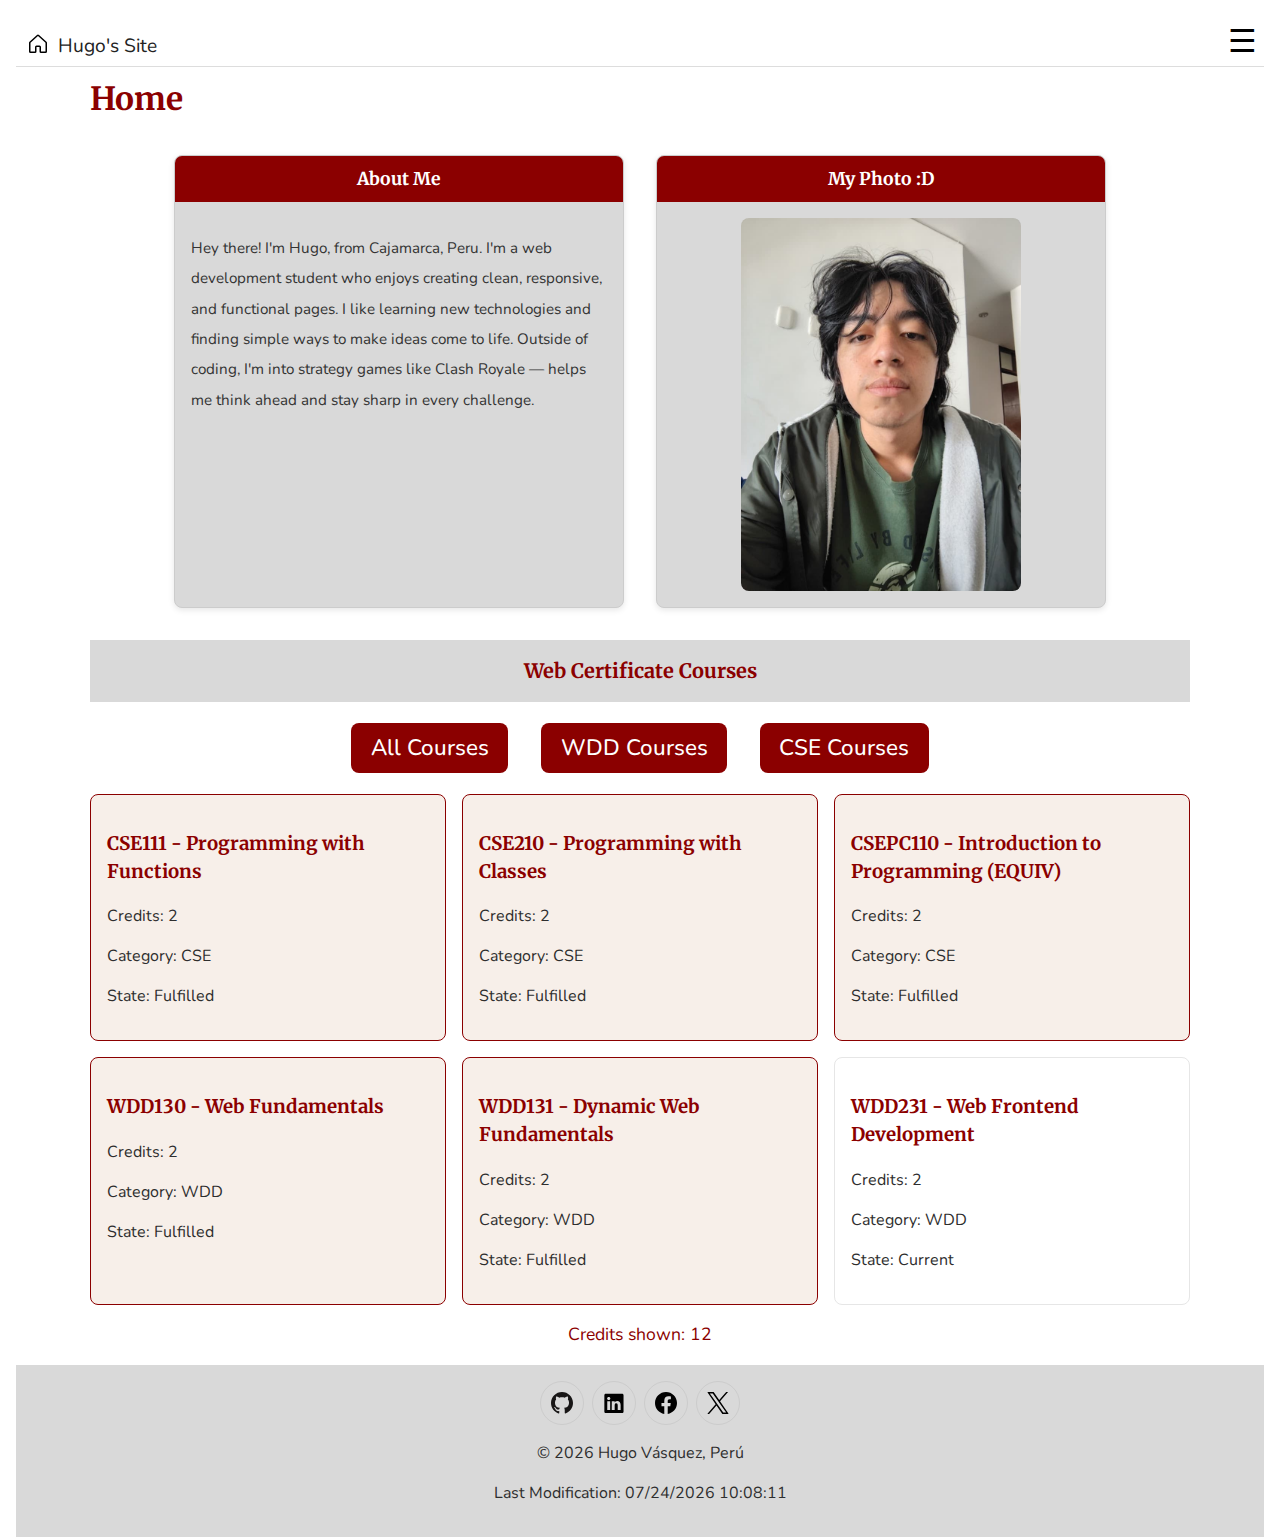
<file: index.html>
<!DOCTYPE html>

<head>
    <meta charset="UTF-8">
    <meta name="viewport" content="width=device-width, initial-scale=1.0">
    <meta name="description" content="home page for the wdd231 course">
    <meta name="author" content="Hugo Vasquez">
    <title>WDD231 - Home</title>

    <link rel="stylesheet" href="styles/small.css">
    <link rel="stylesheet" href="styles/large.css">
    <link href="https://fonts.googleapis.com/css2?family=Merriweather:wght@700&family=Nunito:wght@400;500&display=swap"
        rel="stylesheet">


    <script defer src="scripts/date.js"></script>
    <script defer src="scripts/course.js"></script>
</head>

<body>
    <header>
        <img src="images/home.svg" alt="site logo" width="512" height="512">
        <span>Hugo's Site</span>
        <button id="ham-btn" class="hamburguer"></button>
    </header>
    <nav id="nav-bar" class="navigation">
        <ul>
            <li class="current"><a href="#">Home</a></li>
            <li><a href="#">Chamber</a></li>
            <li><a href="#">Final</a></li>
        </ul>
    </nav>

    <main class="container">
        <h1>Home</h1>


        <section id="about">
            <div class="about-container">
                <div class="info-box">
                    <h2>About Me</h2>
                    <p>
                        Hey there! I'm Hugo, from Cajamarca, Peru. I'm a web development student who enjoys creating
                        clean, responsive, and functional
                        pages. I like learning
                        new technologies and finding simple ways to make ideas come to life. Outside of coding, I'm into
                        strategy games like
                        Clash Royale — helps me think ahead and stay sharp in every challenge.
                    </p>
                </div>

                <div class="info-box">
                    <h3>My Photo :D</h3>
                    <div class="photo-container">
                        <img src="images/pfp.jpg" alt="Profile photo" />
                    </div>
                </div>
            </div>
        </section>

        <section id="courses">
            <h2>Web Certificate Courses</h2>


            <div class="controls">
                <button data-filter="all">All Courses</button>
                <button data-filter="WDD">WDD Courses</button>
                <button data-filter="CSE">CSE Courses</button>
            </div>


            <div id="courses-list" class="cards" aria-live="polite"></div>


            <p id="credits-total">Credits shown: <span id="totalCredits">0</span></p>
        </section>
    </main>


    <footer>
        <div class="social">
            <a href="https://github.com/hugo-vasques" target="_blank"><img src="images/git.svg"
                    alt="link for my github repository" width="16" height="16"></a>
            <a href="https://www.linkedin.com/in/hugo-marcelo-v%C3%A1squez-paredes-01b04933b/" target="_blank"><img
                    src="images/linkedin.svg" alt="link for my linkedin profile" width="16" height="16"></a>
            <a href="https://www.facebook.com/marce.vasquez.5095110" target="_blank"><img src="images/facebook.svg"
                    alt="link for my facebook profile" width="16" height="16"></a>
            <a href="https://x.com/MarceD00318803" target="_blank"><img src="images/twitter.svg"
                    alt="link for my twitter profile" width="16" height="16"></a>
        </div>
        <div class="copyright">
            <p id="copyright">&copy; <span id="year"></span> Hugo Vásquez, Perú</p>
            <p id="lastModified">Last Modification: <span id="lm"></span></p>
        </div>
    </footer>
    <script defer src="scripts/navigation.js"></script>
</body>

</html>
</file>
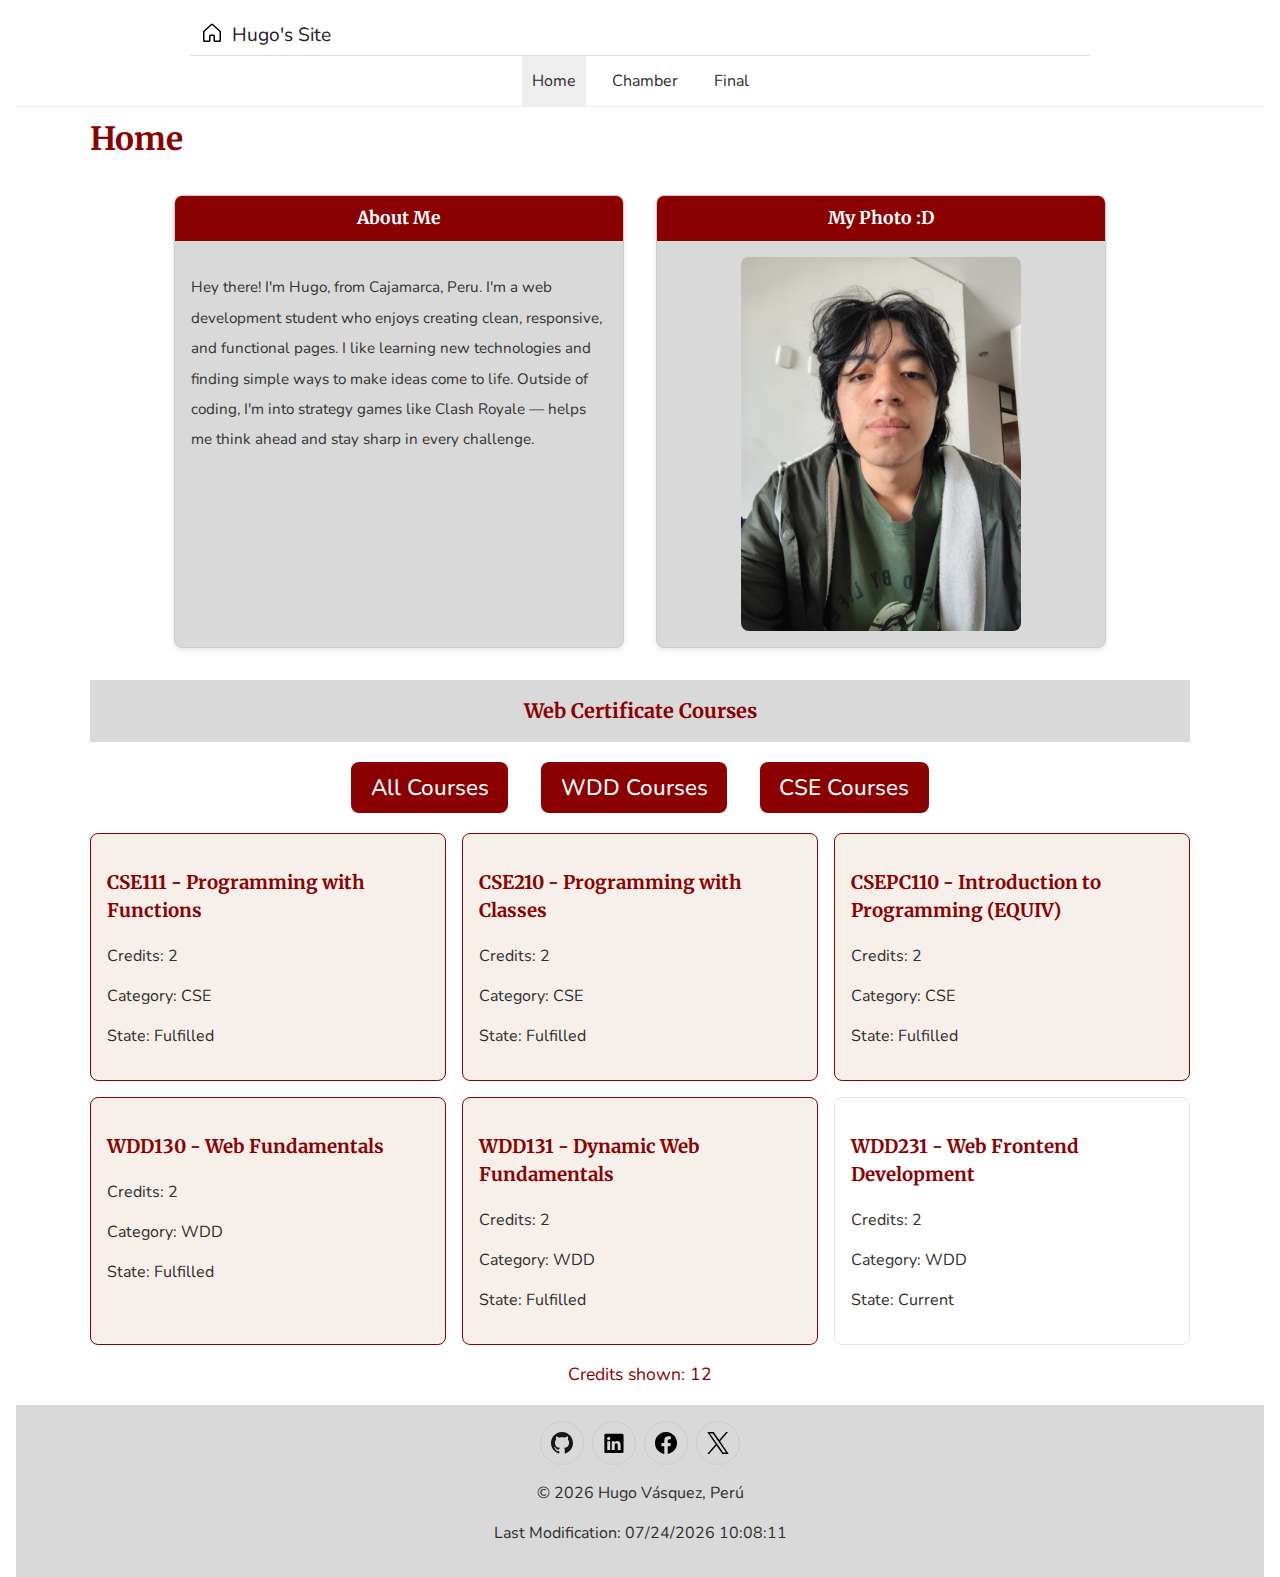
<file: chamber/index.html>
<!DOCTYPE html>
<html lang="en">

<head>
    <meta charset="UTF-8">
    <meta name="viewport" content="width=device-width, initial-scale=1.0">
    <meta name="description"
        content="Welcome to my WDD231 site — a place to explore my web projects, creativity, and progress as a developer.">
    <meta name="author" content="Hugo Vasquez">
    <title>WDD231 - Home</title>

    <meta property="og:title" content="Course Home Page">
    <meta property="og:description"
        content="Course homepage with resources, activities and links to support learning week by week.">
    <meta property="og:image" content="https://images.unsplash.com/photo-1513258496099-48168024aec0">
    <meta property="og:url" content="https://hugo-vasques.github.io/wdd231/">

    <link rel="stylesheet" href="styles/small.css">
    <link rel="stylesheet" href="styles/large.css" media="(min-width: 769px)">
    <link rel="preconnect" href="https://fonts.googleapis.com">
    <link rel="preconnect" href="https://fonts.gstatic.com" crossorigin>
    <link href="https://fonts.googleapis.com/css2?family=Merriweather:wght@700&family=Nunito:wght@400;500&display=swap"
        rel="stylesheet">
    <link rel="icon" href="favicon.ico">

    <script defer src="scripts/date.js"></script>
    <script defer src="scripts/course.js"></script>
</head>

<body>
    <header>
        <img src="images/home.svg" alt="site logo" width="512" height="512">
        <span>Hugo's Site</span>
        <button id="ham-btn" class="hamburguer"></button>
    </header>
    <nav id="nav-bar" class="navigation">
        <ul>
            <li class="current"><a href="#">Home</a></li>
            <li><a href="directory.html">Chamber</a></li>
            <li><a href="#">Final</a></li>
        </ul>
    </nav>

    <main class="container">
        <h1>Home</h1>


        <section id="about">
            <div class="about-container">
                <div class="info-box">
                    <h2>About Me</h2>
                    <p>
                        Hey there! I'm Hugo, from Cajamarca, Peru. I'm a web development student who enjoys creating
                        clean, responsive, and functional
                        pages. I like learning
                        new technologies and finding simple ways to make ideas come to life. Outside of coding, I'm into
                        strategy games like
                        Clash Royale — helps me think ahead and stay sharp in every challenge.
                    </p>
                </div>

                <div class="info-box">
                    <h3>My Photo :D</h3>
                    <div class="photo-container">
                        <img src="images/pfp.jpg" alt="Profile photo" />
                    </div>
                </div>
            </div>
        </section>

        <section id="courses">
            <h2>Web Certificate Courses</h2>


            <div class="controls">
                <button data-filter="all">All Courses</button>
                <button data-filter="WDD">WDD Courses</button>
                <button data-filter="CSE">CSE Courses</button>
            </div>


            <div id="courses-list" class="cards" aria-live="polite"></div>


            <p id="credits-total">Credits shown: <span id="totalCredits">0</span></p>
        </section>
    </main>


    <footer>
        <div class="social">
            <a href="https://github.com/hugo-vasques" target="_blank"><img src="images/git.svg"
                    alt="link for my github repository" width="16" height="16"></a>
            <a href="https://www.linkedin.com/in/hugo-marcelo-v%C3%A1squez-paredes-01b04933b/" target="_blank"><img
                    src="images/linkedin.svg" alt="link for my linkedin profile" width="16" height="16"></a>
            <a href="https://www.facebook.com/marce.vasquez.5095110" target="_blank"><img src="images/facebook.svg"
                    alt="link for my facebook profile" width="16" height="16"></a>
            <a href="https://x.com/MarceD00318803" target="_blank"><img src="images/twitter.svg"
                    alt="link for my twitter profile" width="16" height="16"></a>
        </div>
        <div class="copyright">
            <p id="copyright">&copy; <span id="year"></span> Hugo Vásquez, Perú</p>
            <p id="lastModified">Last Modification: <span id="lm"></span></p>
        </div>
    </footer>
    <script defer src="scripts/navigation.js"></script>
</body>

</html>
</file>
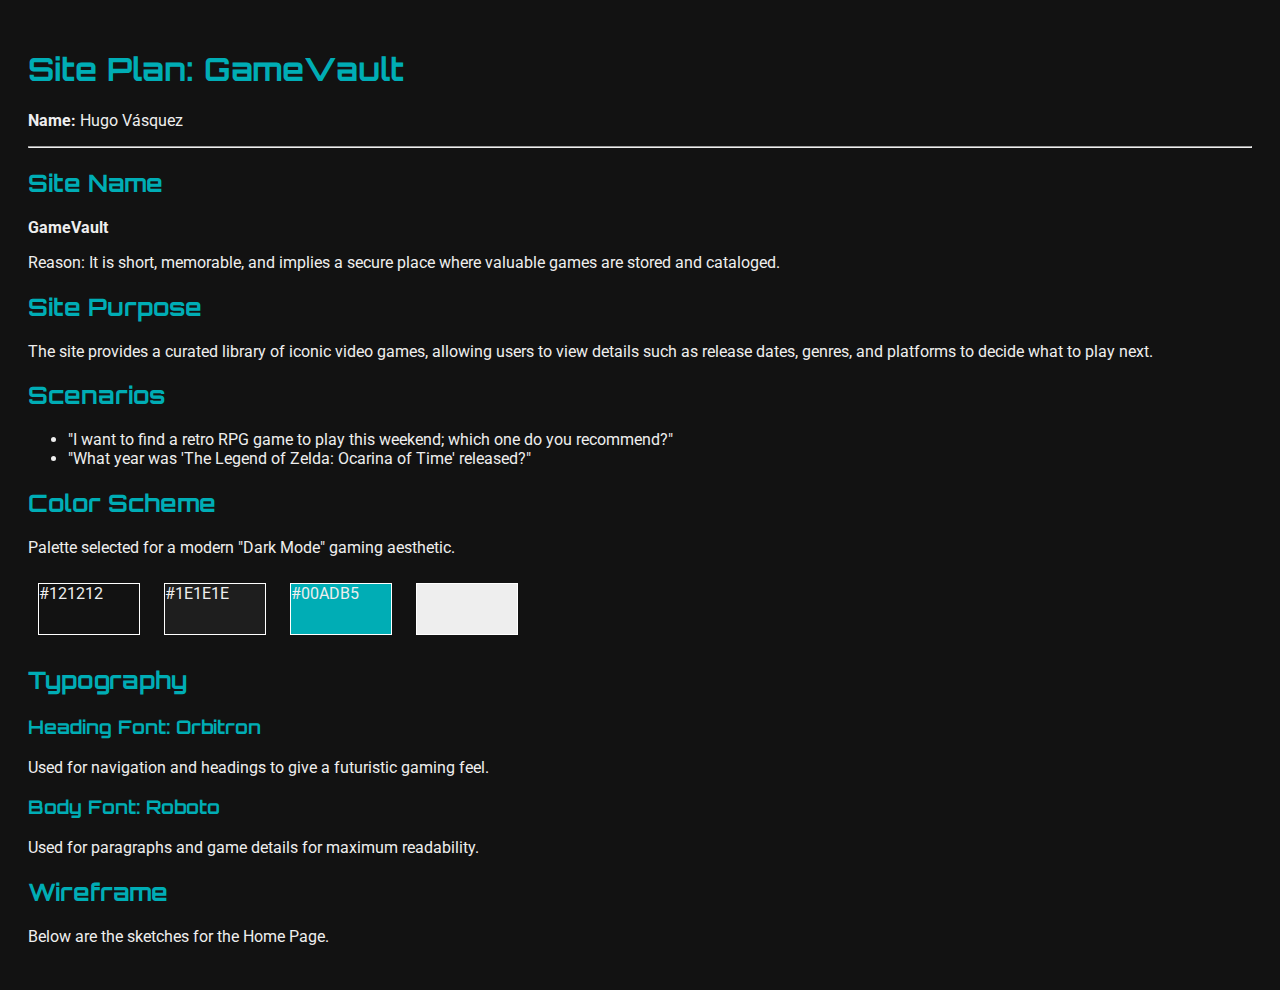
<file: site-plan.html>
<!DOCTYPE html>
<html lang="en">

<head>
    <meta charset="UTF-8">
    <meta name="viewport" content="width=device-width, initial-scale=1.0">
    <title>GameVault Site Plan</title>
    <link rel="preconnect" href="https://fonts.googleapis.com">
    <link rel="preconnect" href="https://fonts.gstatic.com" crossorigin>
    <link href="https://fonts.googleapis.com/css2?family=Orbitron:wght@400;700&family=Roboto:wght@300;400&display=swap"
        rel="stylesheet">
    <style>
        :root {
            --primary: #121212;
            --secondary: #1E1E1E;
            --accent: #00ADB5;
            --text: #EEEEEE;
        }

        body {
            font-family: 'Roboto', sans-serif;
            background-color: var(--primary);
            color: var(--text);
            padding: 20px;
        }

        h1,
        h2,
        h3 {
            font-family: 'Orbitron', sans-serif;
            color: var(--accent);
        }

        .color-sample {
            width: 100px;
            height: 50px;
            border: 1px solid white;
            margin: 10px;
            display: inline-block;
        }
    </style>
</head>

<body>
    <header>
        <h1>Site Plan: GameVault</h1>
        <p><strong>Name:</strong> Hugo Vásquez</p>
    </header>

    <hr>

    <section>
        <h2>Site Name</h2>
        <p><strong>GameVault</strong></p>
        <p>Reason: It is short, memorable, and implies a secure place where valuable games are stored and cataloged.</p>
    </section>

    <section>
        <h2>Site Purpose</h2>
        <p>The site provides a curated library of iconic video games, allowing users to view details such as release
            dates, genres, and platforms to decide what to play next.</p>
    </section>

    <section>
        <h2>Scenarios</h2>
        <ul>
            <li>"I want to find a retro RPG game to play this weekend; which one do you recommend?"</li>
            <li>"What year was 'The Legend of Zelda: Ocarina of Time' released?"</li>
        </ul>
    </section>

    <section>
        <h2>Color Scheme</h2>
        <p>Palette selected for a modern "Dark Mode" gaming aesthetic.</p>
        <div class="color-sample" style="background-color: #121212;">#121212</div>
        <div class="color-sample" style="background-color: #1E1E1E;">#1E1E1E</div>
        <div class="color-sample" style="background-color: #00ADB5;">#00ADB5</div>
        <div class="color-sample" style="background-color: #EEEEEE;">#EEEEEE</div>
    </section>

    <section>
        <h2>Typography</h2>
        <h3>Heading Font: Orbitron</h3>
        <p>Used for navigation and headings to give a futuristic gaming feel.</p>

        <h3>Body Font: Roboto</h3>
        <p>Used for paragraphs and game details for maximum readability.</p>
    </section>

    <section>
        <h2>Wireframe</h2>
        <p>Below are the sketches for the Home Page.</p>
    </section>

</body>

</html>
</file>
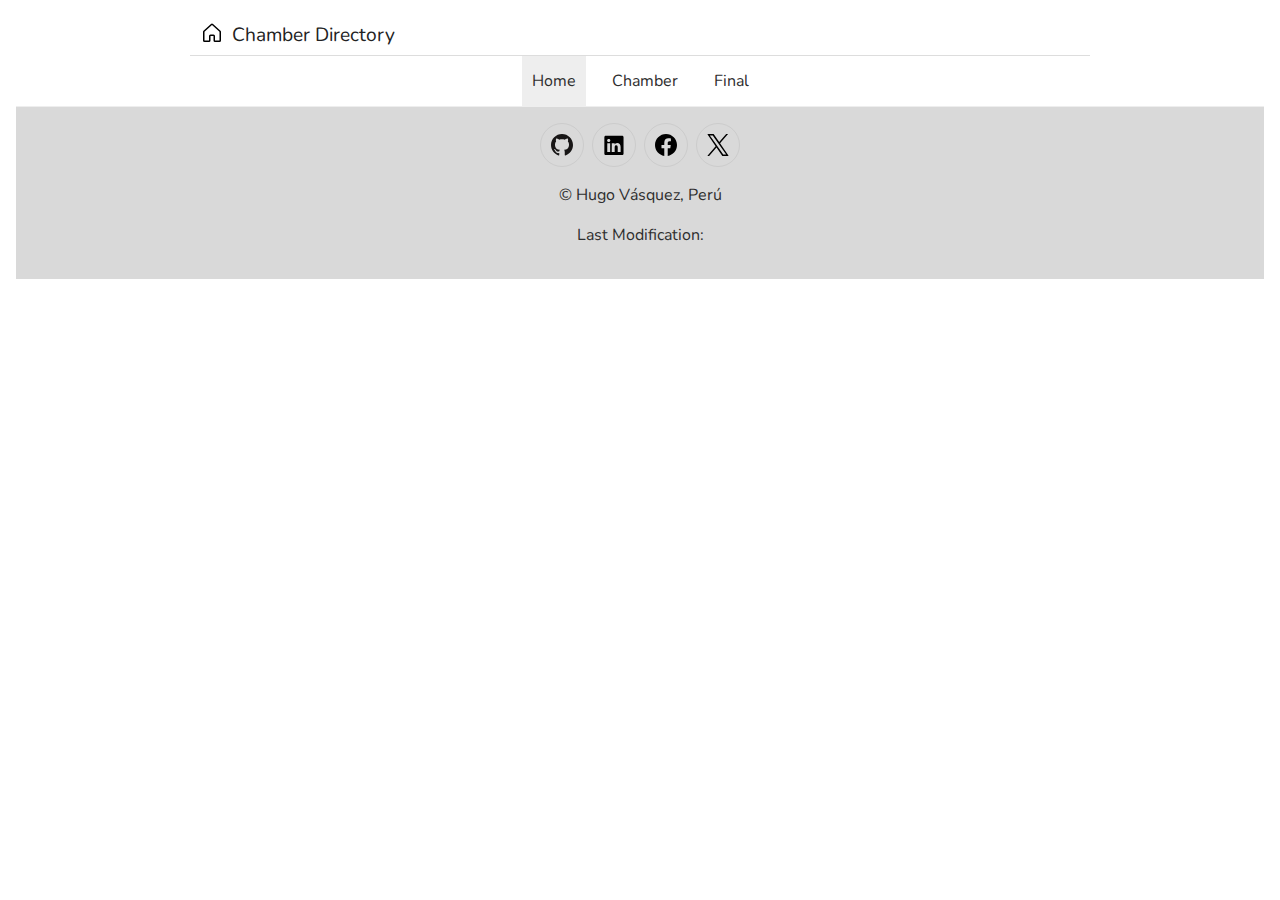
<file: chamber/directory.html>
<!DOCTYPE html>
<html lang="en">

<head>
    <meta charset="UTF-8">
    <meta name="viewport" content="width=device-width, initial-scale=1.0">
    <meta name="description" content="Directory of local businesses for the Chamber of Commerce.">
    <meta name="author" content="Hugo Vasquez">
    <title>Chamber Directory</title>

    <meta property="og:title" content="Chamber of Commerce Directory">
    <meta property="og:description" content="Discover local businesses supporting our community.">
    <meta property="og:image"
        content="https://images.unsplash.com/photo-1702504270664-fa3d4d79f071?ixlib=rb-4.1.0&ixid=M3wxMjA3fDB8MHxwaG90by1wYWdlfHx8fGVufDB8fHx8fA%3D%3D&auto=format&fit=crop&q=80&w=687">
    <meta property="og:url" content="https://hugo-vasques.github.io/wdd231/chamber/directory.html">


    <link rel="stylesheet" href="styles/directory-small.css">
    <link rel="stylesheet" href="styles/directory-large.css" media="(min-width: 769px)">
    <link rel="preconnect" href="https://fonts.googleapis.com">
    <link rel="preconnect" href="https://fonts.gstatic.com" crossorigin>
    <link href="https://fonts.googleapis.com/css2?family=Merriweather:wght@700&family=Nunito:wght@400;500&display=swap"
        rel="stylesheet">
    <link rel="icon" href="favicon.ico">

    <script defer src="scripts/directory.js"></script>
</head>

<body>
    <header>
        <img src="images/home.svg" alt="site logo" width="512" height="512">
        <span>Chamber Directory</span>
        <button id="ham-btn" class="hamburguer"></button>
    </header>
    <nav id="nav-bar" class="navigation">
        <ul>
            <li class="current"><a href="index.html">Home</a></li>
            <li><a href="directory.html">Chamber</a></li>
            <li><a href="#">Final</a></li>
        </ul>
    </nav>

    <footer>
        <div class="social">
            <a href="https://github.com/hugo-vasques" target="_blank"><img src="images/git.svg"
                    alt="link for my github repository" width="16" height="16"></a>
            <a href="https://www.linkedin.com/in/hugo-marcelo-v%C3%A1squez-paredes-01b04933b/" target="_blank"><img
                    src="images/linkedin.svg" alt="link for my linkedin profile" width="16" height="16"></a>
            <a href="https://www.facebook.com/marce.vasquez.5095110" target="_blank"><img src="images/facebook.svg"
                    alt="link for my facebook profile" width="16" height="16"></a>
            <a href="https://x.com/MarceD00318803" target="_blank"><img src="images/twitter.svg"
                    alt="link for my twitter profile" width="16" height="16"></a>
        </div>
        <div class="copyright">
            <p id="copyright">&copy; <span id="year"></span> Hugo Vásquez, Perú</p>
            <p id="lastModified">Last Modification: <span id="lm"></span></p>
        </div>
    </footer>
    <script defer src="scripts/navigation.js"></script>
</body>
</file>
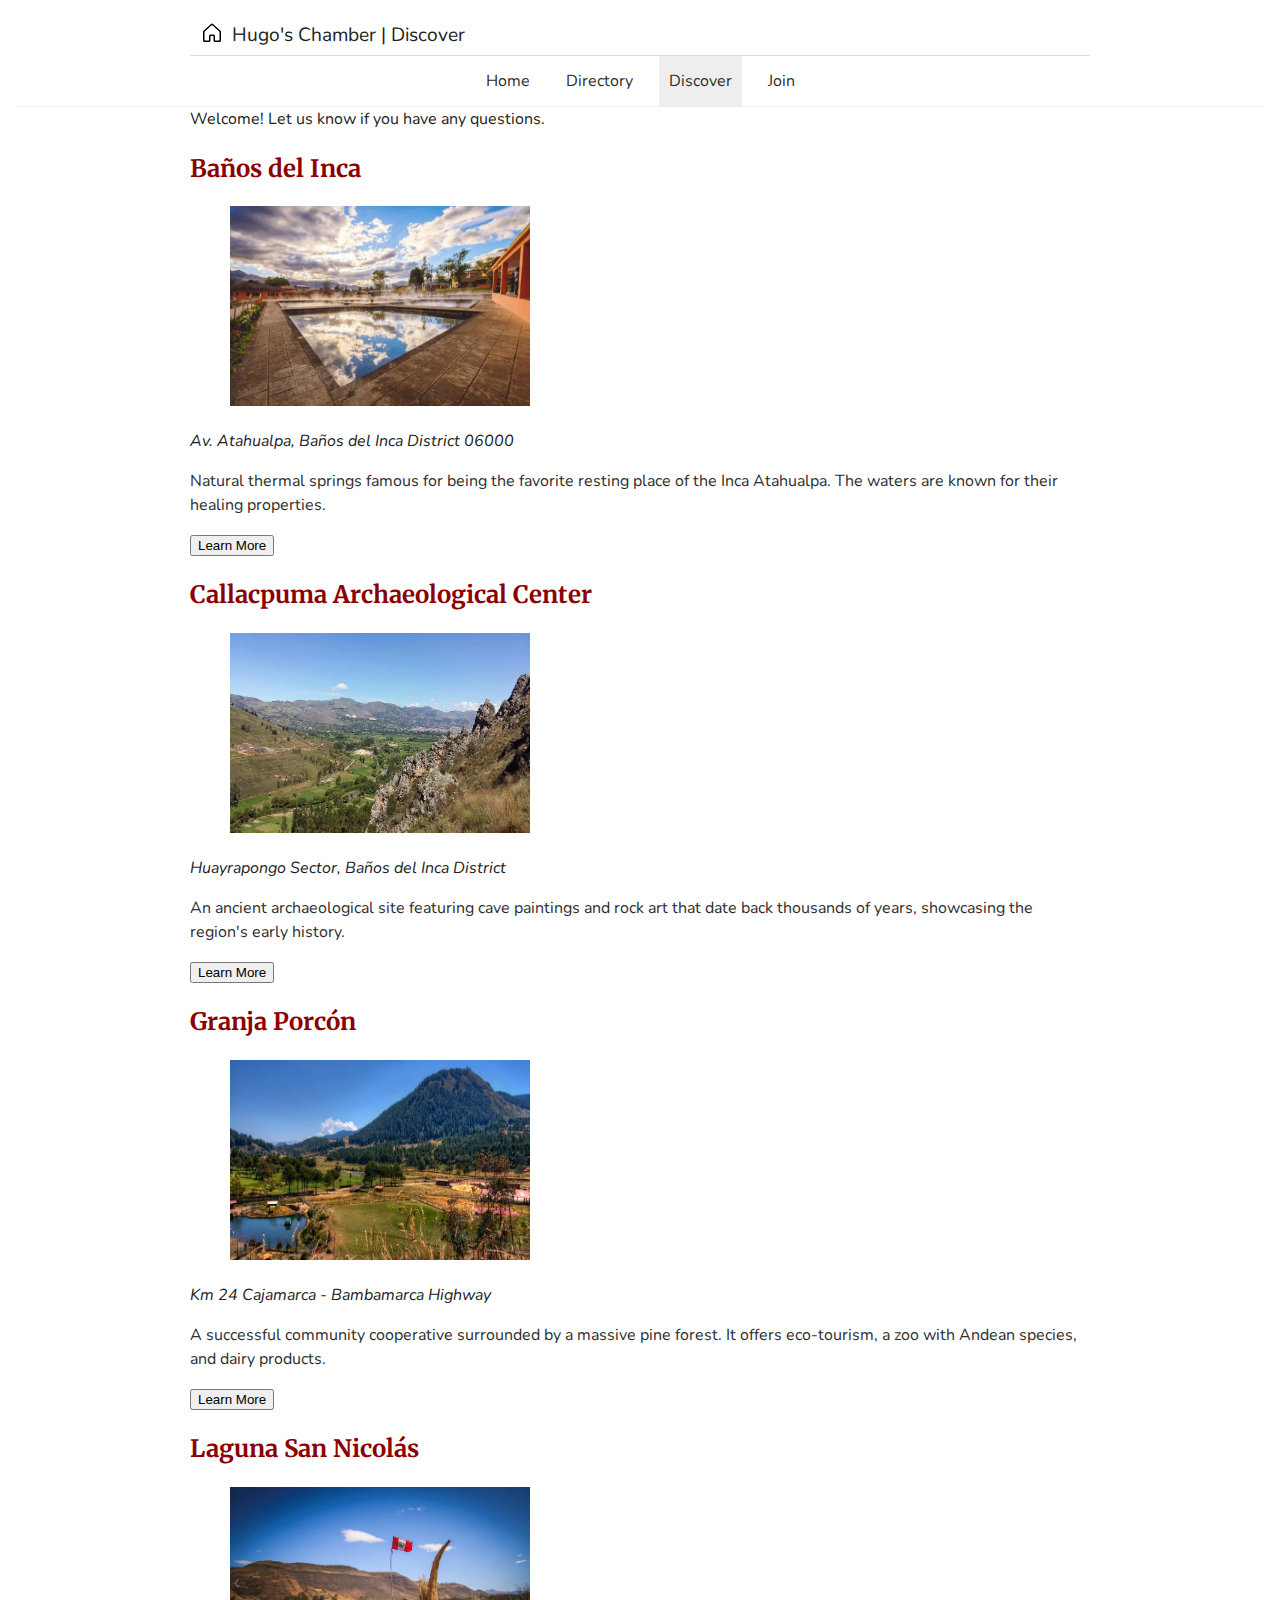
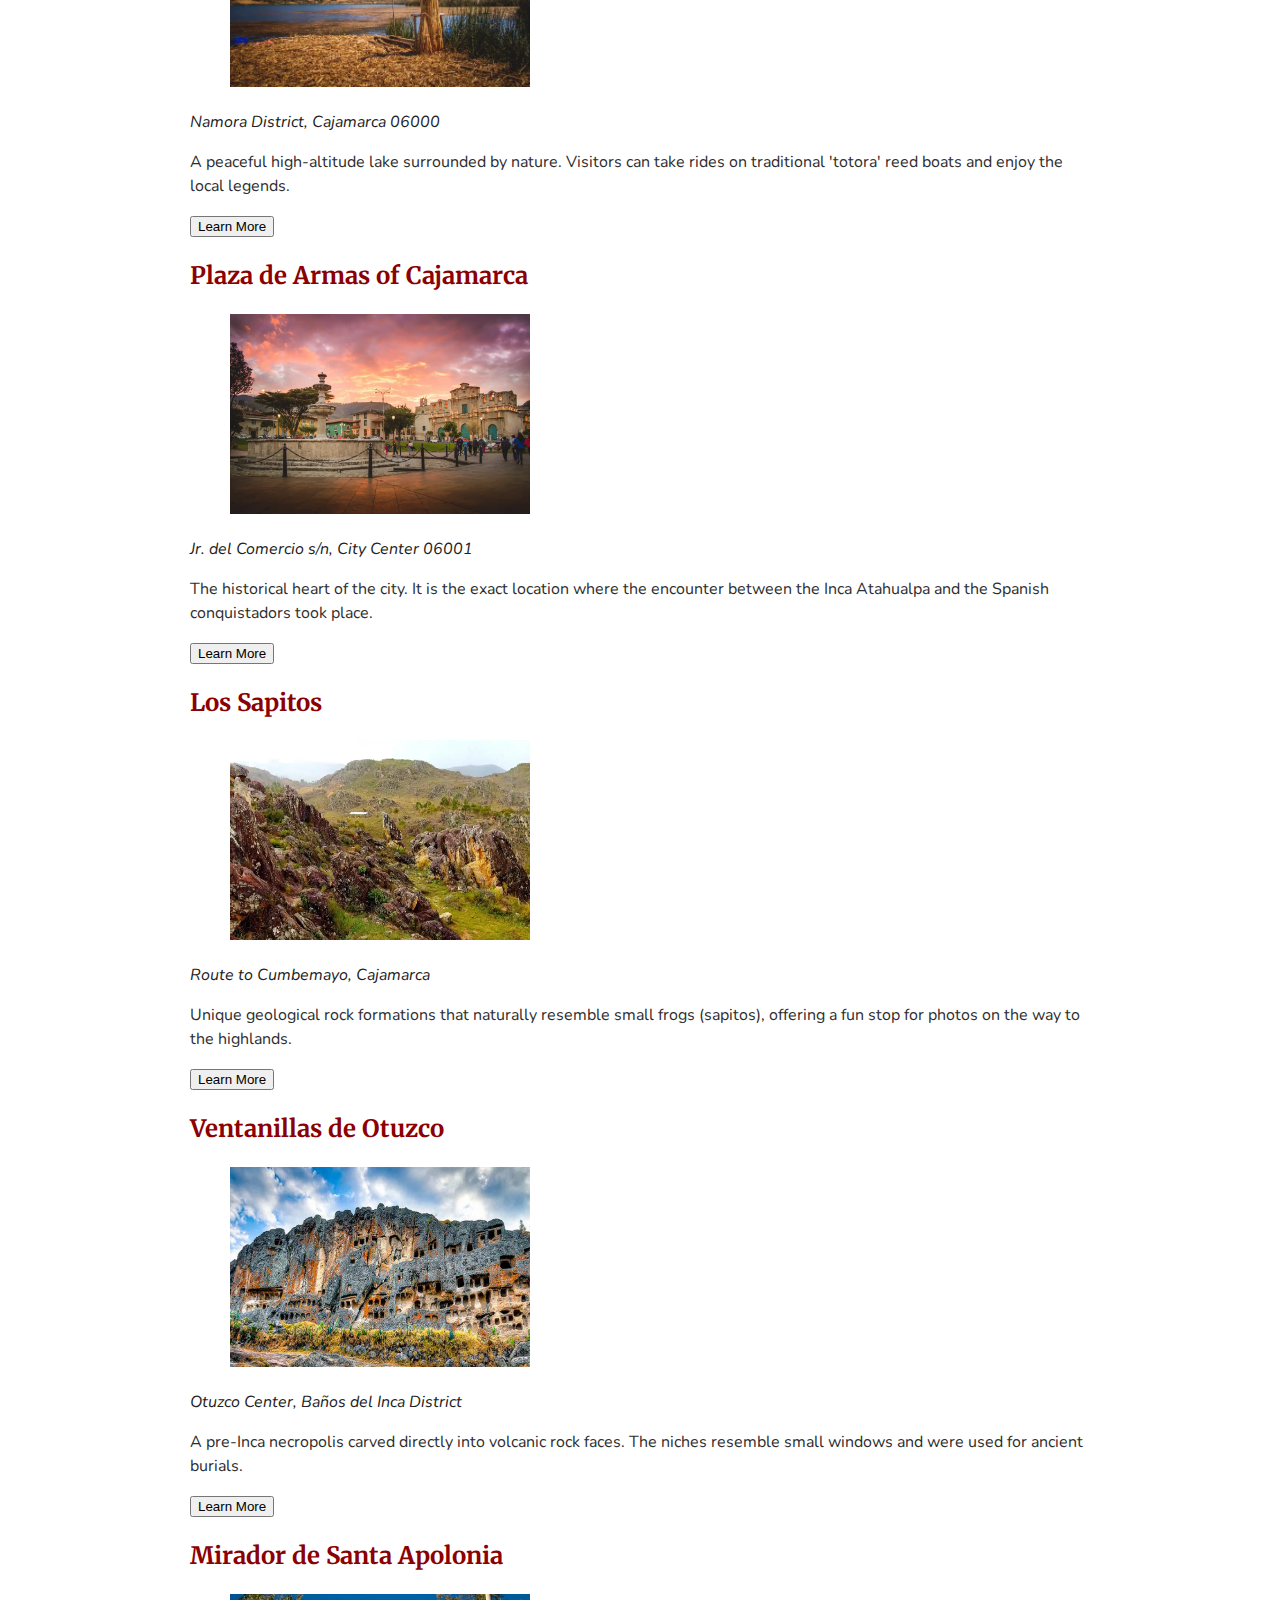
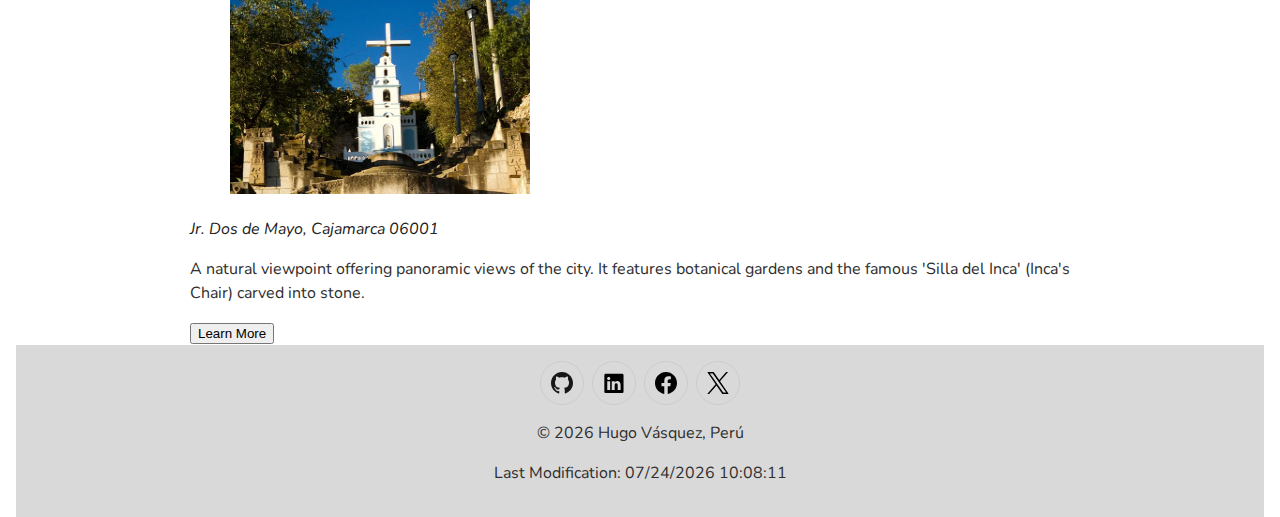
<file: chamber/discover.html>
<!DOCTYPE html>
<html lang="en">

<head>
    <meta charset="UTF-8">
    <meta name="viewport" content="width=device-width, initial-scale=1.0">
    <meta name="description" content="Directory of local businesses for the Chamber of Commerce.">
    <meta name="author" content="Hugo Vasquez">
    <title>Hugo's Chamber | Directory</title>

    <meta property="og:title" content="Chamber of Commerce Directory">
    <meta property="og:description" content="Discover local businesses supporting our community.">
    <meta property="og:image" content="https://hugo-vasques.github.io/wdd231/chamber/images/og.avif">
    <meta property="og:url" content="https://hugo-vasques.github.io/wdd231/chamber/directory.html">


    <link rel="stylesheet" href="styles/directory-small.css">
    <link rel="stylesheet" href="styles/directory-large.css" media="(min-width: 769px)">
    <link rel="preconnect" href="https://fonts.googleapis.com">
    <link rel="preconnect" href="https://fonts.gstatic.com" crossorigin>

    <link rel="stylesheet"
        href="https://fonts.googleapis.com/css2?family=Merriweather:wght@700&family=Nunito:wght@400;500&display=swap"
        media="print" onload="this.media='all'">
    <noscript>
        <link rel="stylesheet"
            href="https://fonts.googleapis.com/css2?family=Merriweather:wght@700&family=Nunito:wght@400;500&display=swap">
    </noscript>
    <link rel="icon" href="favicon.ico">
    <script type="module" src="scripts/discover.js"></script>

    <script defer src="scripts/date.js"></script>
    <script defer src="scripts/directory.js"></script>
</head>

<body>
    <header>
        <img src="images/home.svg" alt="site logo" width="512" height="512">
        <span>Hugo's Chamber | Discover</span>
        <button id="ham-btn" class="hamburguer" aria-label="Toggle navigation menu"></button>
    </header>
    <nav id="nav-bar" class="navigation">
        <ul>
            <li><a href="index.html">Home</a></li>
            <li><a href="directory.html">Directory</a></li>
            <li class="current"><a href="discover.html">Discover</a></li>
            <li><a href="join.html">Join</a></li>
        </ul>
    </nav>

    <main>
        <div id="visitor-message" class="visitor-message"></div>
    
        <div id="places-grid" class="places-grid">
        </div>
    </main>

    <footer>
        <div class="social">
            <a href="https://github.com/hugo-vasques" target="_blank"><img src="images/git.svg"
                    alt="link for my github repository" width="16" height="16"></a>
            <a href="https://www.linkedin.com/in/hugo-marcelo-v%C3%A1squez-paredes-01b04933b/" target="_blank"><img
                    src="images/linkedin.svg" alt="link for my linkedin profile" width="16" height="16"></a>
            <a href="https://www.facebook.com/marce.vasquez.5095110" target="_blank"><img src="images/facebook.svg"
                    alt="link for my facebook profile" width="16" height="16"></a>
            <a href="https://x.com/MarceD00318803" target="_blank"><img src="images/twitter.svg"
                    alt="link for my twitter profile" width="16" height="16"></a>
        </div>
        <div class="copyright">
            <p id="copyright">&copy; <span id="year"></span> Hugo Vásquez, Perú</p>
            <p id="lastModified">Last Modification: <span id="lm"></span></p>
        </div>
    </footer>
    <script defer src="scripts/navigation.js"></script>
</body>

</html>
</file>
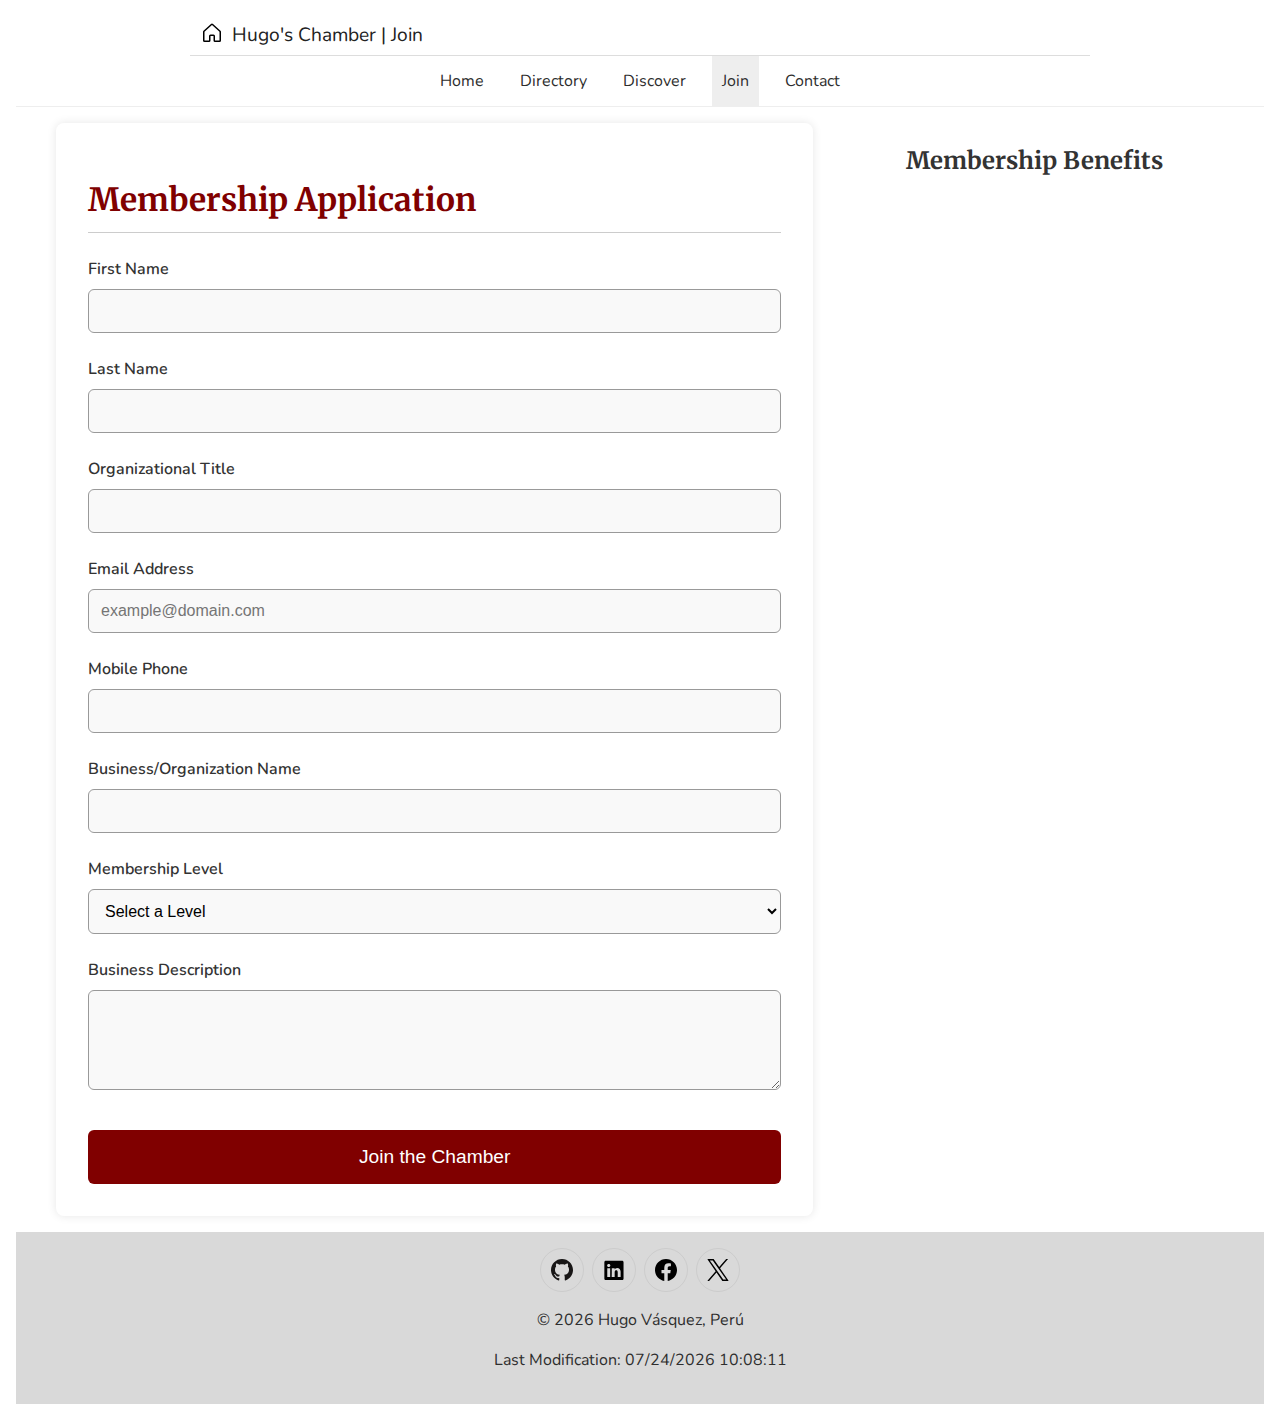
<file: chamber/join.html>
<!DOCTYPE html>
<html lang="en">

<head>
    <meta charset="UTF-8">
    <meta name="viewport" content="width=device-width, initial-scale=1.0">
    <meta name="description" content="Membership application page for Hugo's Chamber of Commerce.">
    <meta name="author" content="Hugo Vasquez">
    <title>Hugo's Chamber | Join Us</title>

    <meta property="og:title" content="Join Hugo's Chamber">
    <meta property="og:description" content="Become a member of our community and grow your business.">
    <meta property="og:image" content="https://hugo-vasques.github.io/wdd231/chamber/images/og.avif">
    <meta property="og:url" content="https://hugo-vasques.github.io/wdd231/chamber/join.html">

    <link rel="stylesheet" href="styles/join.css">
    <link rel="stylesheet" href="styles/directory-small.css">
    <link rel="stylesheet" href="styles/directory-large.css" media="(min-width: 769px)">

    <link rel="preconnect" href="https://fonts.googleapis.com">
    <link rel="preconnect" href="https://fonts.gstatic.com" crossorigin>
    <link rel="stylesheet"
        href="https://fonts.googleapis.com/css2?family=Merriweather:wght@700&family=Nunito:wght@400;500&display=swap">

    <link rel="icon" href="favicon.ico">

    <script defer src="scripts/date.js"></script>
    <script defer src="scripts/navigation.js"></script>
    <script defer src="scripts/join.js"></script>
</head>

<body>
    <header>
        <img src="images/home.svg" alt="site logo" width="512" height="512">
        <span>Hugo's Chamber | Join</span>
        <button id="ham-btn" class="hamburguer" aria-label="Toggle navigation menu"></button>
    </header>

    <nav id="nav-bar" class="navigation">
        <ul>
            <li><a href="index.html">Home</a></li>
            <li><a href="directory.html">Directory</a></li>
            <li><a href="discover.html">Discover</a></li>
            <li class="current"><a href="join.html">Join</a></li>
            <li><a href="contact.html">Contact</a></li>
        </ul>
    </nav>

    <main class="join-container">

        <section class="form-section">
            <h1>Membership Application</h1>

            <form method="get" action="thankyou.html">

                <label>
                    First Name
                    <input type="text" name="first" autocomplete="given-name" required title="Enter your first name">
                </label>

                <label>
                    Last Name
                    <input type="text" name="last" autocomplete="family-name" required title="Enter your last name">
                </label>

                <label>
                    Organizational Title
                    <input type="text" name="title" autocomplete="organization-title" pattern="[A-Za-z\s-]{7,}"
                        title="Must be at least 7 characters (letters, spaces, or hyphens only)">
                </label>

                <label>
                    Email Address
                    <input type="email" name="email" autocomplete="email" required placeholder="example@domain.com"
                        title="Enter a valid email">
                </label>

                <label>
                    Mobile Phone
                    <input type="tel" name="phone" autocomplete="tel" required title="Enter your mobile phone number">
                </label>

                <label>
                    Business/Organization Name
                    <input type="text" name="organization" autocomplete="organization" required
                        title="Enter your business name">
                </label>

                <label>
                    Membership Level
                    <select name="membership" required title="Select your membership level">
                        <option value="" disabled selected>Select a Level</option>
                        <option value="np">NP Membership (Non-Profit) - No Fee</option>
                        <option value="bronze">Bronze Membership</option>
                        <option value="silver">Silver Membership</option>
                        <option value="gold">Gold Membership</option>
                    </select>
                </label>

                <label>
                    Business Description
                    <textarea name="description" title="Describe your organization"></textarea>
                </label>

                <input type="hidden" id="timestamp" name="timestamp" value="">

                <input type="submit" value="Join the Chamber" class="submit-btn">
            </form>
        </section>

        <section class="membership-cards">
            <h2>Membership Benefits</h2>

            <div class="card animate-card">
                <h3>NP Membership</h3>
                <p>Ideally for non-profit organizations.</p>
                <button id="np-btn" type="button">View Benefits</button>
            </div>

            <div class="card animate-card">
                <h3>Bronze Membership</h3>
                <p>Basic entry level for startups.</p>
                <button id="bronze-btn" type="button">View Benefits</button>
            </div>

            <div class="card animate-card">
                <h3>Silver Membership</h3>
                <p>Enhanced visibility for growth.</p>
                <button id="silver-btn" type="button">View Benefits</button>
            </div>

            <div class="card animate-card">
                <h3>Gold Membership</h3>
                <p>Premium access and exclusive events.</p>
                <button id="gold-btn" type="button">View Benefits</button>
            </div>
        </section>

        <dialog id="np-dialog">
            <div class="dialog-content">
                <button class="close-modal" id="close-np">❌</button>
                <h2>NP Membership Benefits</h2>
                <p>Free for non-profit organizations. Includes listing in the directory and access to basic training.
                </p>
            </div>
        </dialog>

        <dialog id="bronze-dialog">
            <div class="dialog-content">
                <button class="close-modal" id="close-bronze">❌</button>
                <h2>Bronze Benefits</h2>
                <p>Includes directory listing, 10% event discount, and basic training sessions.</p>
            </div>
        </dialog>

        <dialog id="silver-dialog">
            <div class="dialog-content">
                <button class="close-modal" id="close-silver">❌</button>
                <h2>Silver Benefits</h2>
                <p>Includes directory listing, 20% event discount, homepage spotlight, and training.</p>
            </div>
        </dialog>

        <dialog id="gold-dialog">
            <div class="dialog-content">
                <button class="close-modal" id="close-gold">❌</button>
                <h2>Gold Benefits</h2>
                <p>All benefits plus VIP dinner access, 50% advertising discount, and premium support.</p>
            </div>
        </dialog>

    </main>

    <footer>
        <div class="social">
            <a href="https://github.com/hugo-vasques" target="_blank"><img src="images/git.svg"
                    alt="link for my github repository" width="16" height="16"></a>
            <a href="https://www.linkedin.com/in/hugo-marcelo-v%C3%A1squez-paredes-01b04933b/" target="_blank"><img
                    src="images/linkedin.svg" alt="link for my linkedin profile" width="16" height="16"></a>
            <a href="https://www.facebook.com/marce.vasquez.5095110" target="_blank"><img src="images/facebook.svg"
                    alt="link for my facebook profile" width="16" height="16"></a>
            <a href="https://x.com/MarceD00318803" target="_blank"><img src="images/twitter.svg"
                    alt="link for my twitter profile" width="16" height="16"></a>
        </div>
        <div class="copyright">
            <p id="copyright">&copy; <span id="year"></span> Hugo Vásquez, Perú</p>
            <p id="lastModified">Last Modification: <span id="lm"></span></p>
        </div>
    </footer>
</body>

</html>
</file>
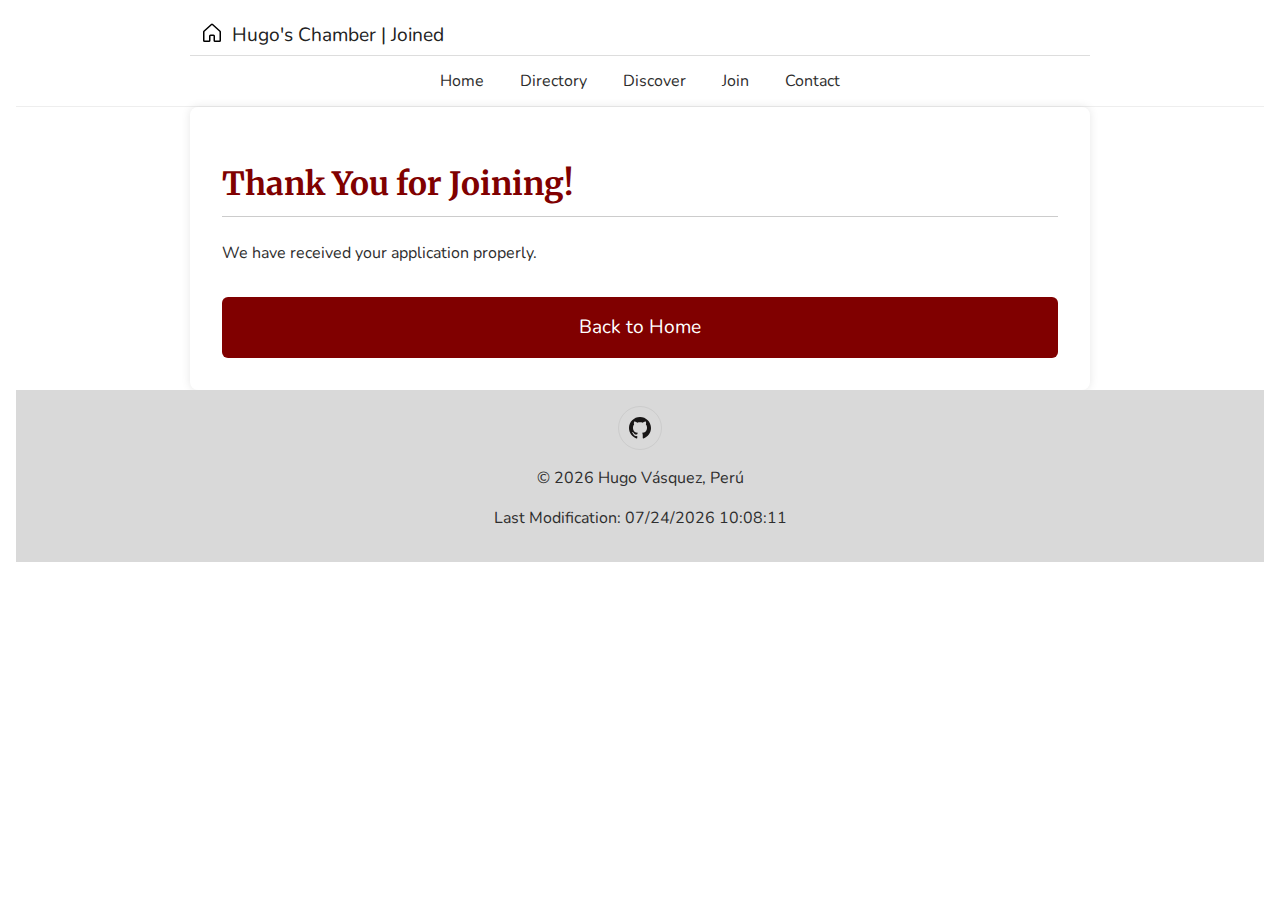
<file: chamber/thankyou.html>
<!DOCTYPE html>
<html lang="en">

<head>
    <meta charset="UTF-8">
    <meta name="viewport" content="width=device-width, initial-scale=1.0">
    <title>Thank You | Hugo's Chamber</title>
    <meta name="description" content="Confirmation page for chamber membership application.">
    <meta name="author" content="Hugo Vasquez">

    <link rel="stylesheet" href="styles/join.css">
    <link rel="stylesheet" href="styles/directory-small.css">
    <link rel="stylesheet" href="styles/directory-large.css" media="(min-width: 769px)">
    <link rel="stylesheet"
        href="https://fonts.googleapis.com/css2?family=Merriweather:wght@700&family=Nunito:wght@400;500&display=swap">
    <link rel="icon" href="favicon.ico">

    <script defer src="scripts/navigation.js"></script>
    <script defer src="scripts/thankyou.js"></script>
</head>

<body>

    <header>
        <img src="images/home.svg" alt="site logo" width="512" height="512">
        <span>Hugo's Chamber | Joined</span>
        <button id="ham-btn" class="hamburguer" aria-label="Toggle navigation menu"></button>
    </header>

    <nav id="nav-bar" class="navigation">
        <ul>
            <li><a href="index.html">Home</a></li>
            <li><a href="directory.html">Directory</a></li>
            <li><a href="discover.html">Discover</a></li>
            <li><a href="join.html">Join</a></li>
            <li><a href="contact.html">Contact</a></li>
        </ul>
    </nav>

    <main class="thankyou-container">
        <section class="form-section thankyou-box">
            <h1>Thank You for Joining!</h1>
            <p>We have received your application properly.</p>

            <div id="results" class="results-container">
            </div>

            <a href="index.html" class="submit-btn"
                style="text-decoration: none; text-align: center; display: inline-block;">Back to Home</a>
        </section>
    </main>

    <footer>
        <div class="social">
            <a href="https://github.com/hugo-vasques" target="_blank"><img src="images/git.svg" alt="github" width="16"
                    height="16"></a>
        </div>
        <div class="copyright">
            <p id="copyright">&copy; <span id="year"></span> Hugo Vásquez, Perú</p>
            <p id="lastModified">Last Modification: <span id="lm"></span></p>
        </div>
    </footer>

    <script defer src="scripts/date.js"></script>
</body>

</html>
</file>
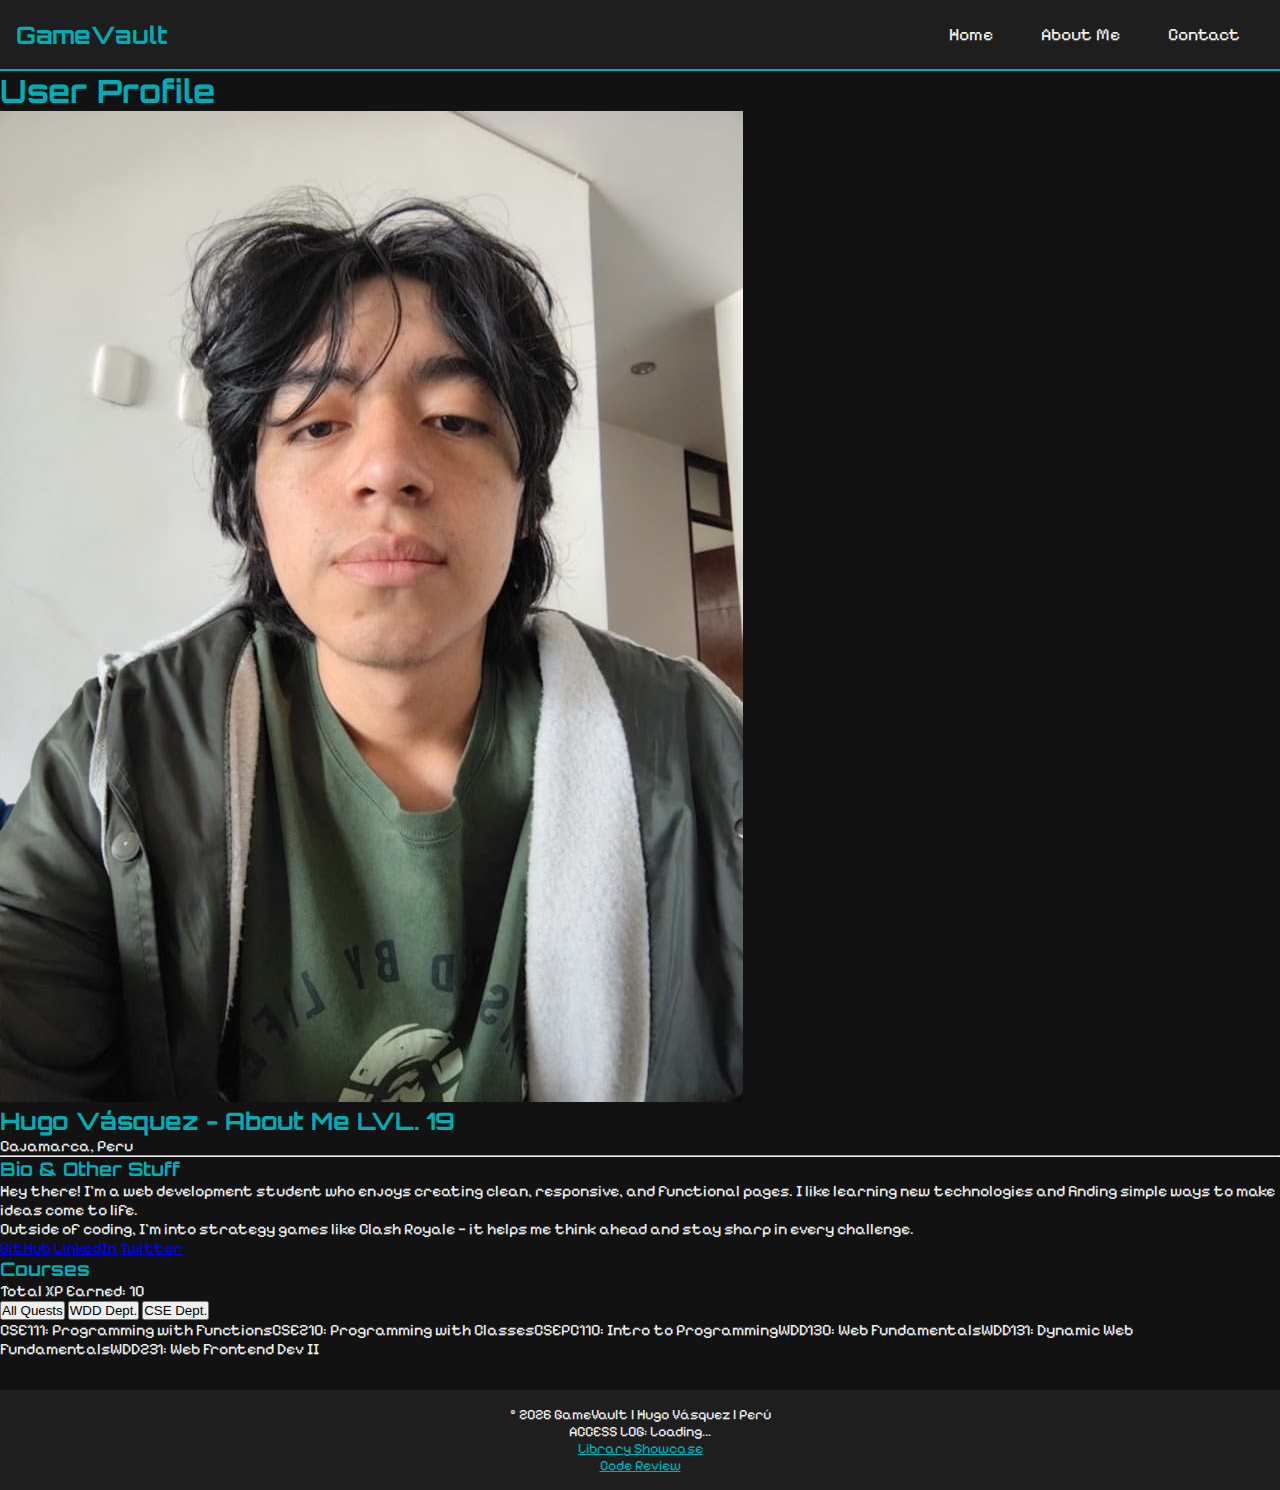
<file: final-project/about.html>
<!DOCTYPE html>
<html lang="en">

<head>
    <meta charset="UTF-8">
    <meta name="viewport" content="width=device-width, initial-scale=1.0">
    <meta name="description" content="Player Profile: Hugo Vasquez - GameVault Developer.">
    <meta name="author" content="Hugo Vasquez">

    <meta property="og:title" content="GameVault - Your Ultimate Game Library">
    <meta property="og:type" content="website">
    <meta property="og:url" content="https://hugo-vasques.github.io/wdd231/final-project/">
    <meta property="og:image" content="https://hugo-vasques.github.io/wdd231/final-project/images/hero-bg.webp">
    <meta property="og:description"
        content="Discover iconic video games, track your courses, and join the GameVault community. Built with vanilla HTML, CSS, and JS.">

    <title>GameVault - About Me</title>

    <link rel="preconnect" href="https://fonts.googleapis.com">
    <link rel="preconnect" href="https://fonts.gstatic.com" crossorigin>
    <link
        href="https://fonts.googleapis.com/css2?family=Orbitron:wght@400;700&family=Pixelify+Sans:wght@400..700&display=swap"
        rel="stylesheet">

    <link rel="stylesheet" href="styles/base.css">
    <link rel="stylesheet" href="styles/large.css">
    <link rel="icon" href="favicon.ico">

    <script src="scripts/main.js" defer></script>
    <script src="scripts/course.js" defer></script>
</head>

<body>
    <header>
        <div class="logo-container">
            <span class="logo-text">GameVault</span>
        </div>
        <a id="menu" href="#" aria-label="Open Menu">≡</a>
        <nav>
            <ul class="navigation">
                <li><a href="index.html">Home</a></li>
                <li><a href="#" class="active">About Me</a></li>
                <li><a href="contact.html">Contact</a></li>
            </ul>
        </nav>
    </header>

    <main>
        <section class="profile-container">
            <h1>User Profile</h1>

            <div class="profile-card">
                <div class="photo-wrapper">
                    <img src="images/profile-picture.jpg" alt="Hugo Vasquez" class="profile-pic">
                    <div class="online-status"></div>
                </div>

                <div class="profile-stats">
                    <h2>Hugo Vásquez - About Me <span class="level">LVL. 19</span></h2>
                    <p class="location">Cajamarca, Peru</p>

                    <hr class="divider">

                    <h3>Bio & Other Stuff</h3>
                    <p class="bio-text">
                        Hey there! I'm a web development student who enjoys creating clean, responsive, and functional
                        pages.
                        I like learning new technologies and finding simple ways to make ideas come to life.
                    </p>
                    <p class="bio-text">
                        Outside of coding, I'm into strategy games like Clash Royale —
                        it helps me think ahead and stay sharp in every challenge.
                    </p>

                    <div class="social-links">
                        <a href="https://github.com/hugo-vasques" target="_blank" class="social-btn">GitHub</a>
                        <a href="https://www.linkedin.com/in/hugo-marcelo-v%C3%A1squez-paredes-01b04933b/"
                            target="_blank" class="social-btn">LinkedIn</a>
                        <a href="https://x.com/MarceD00318803" target="_blank" class="social-btn">Twitter</a>
                    </div>
                </div>
            </div>

            <div class="courses-section">
                <h3>Courses</h3>

                <p class="xp-stat">Total XP Earned: <span id="totalCredits" class="highlight-xp">0</span></p>

                <div class="filter-controls controls">
                    <button class="filter-btn active" data-filter="all">All Quests</button>
                    <button class="filter-btn" data-filter="WDD">WDD Dept.</button>
                    <button class="filter-btn" data-filter="CSE">CSE Dept.</button>
                </div>

                <div class="skills-grid" id="courses-list"></div>
            </div>
        </section>
    </main>

    <footer>
        <p>&copy; <span id="year"></span> GameVault | Hugo Vásquez | Perú</p>
        <p class="visitor-info">ACCESS LOG: <span id="visit-counter">Loading...</span></p>
        <p><a href="https://www.loom.com/share/ae84c1f6c1f04e8ea34c1d7edb5c8b54" target="_blank">Library Showcase</a>
        </p>
        <p><a href="https://www.loom.com/share/8c5ea4b4041748e9b4b5efe28009bb2b" target="_blank">Code Review</a></p>
    </footer>
</body>

</html>
</file>
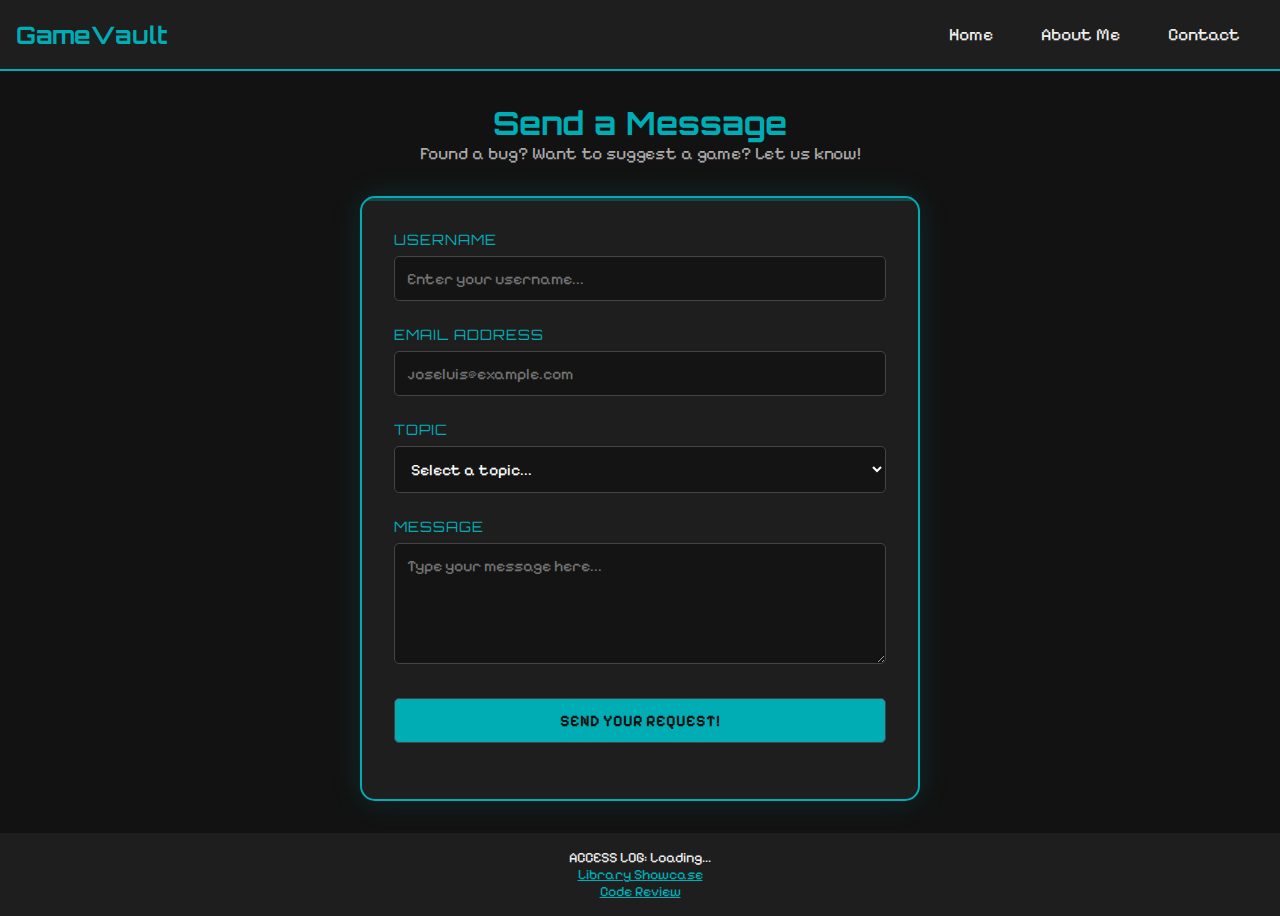
<file: final-project/contact.html>
<!DOCTYPE html>
<html lang="en">

<head>
    <meta charset="UTF-8">
    <meta name="viewport" content="width=device-width, initial-scale=1.0">
    <meta name="description"
        content="Get in touch with the GameVault team. Report bugs, suggest your favorite video games, or collaborate with us to build the ultimate gaming library.">
    <meta name="author" content="Hugo Vásquez">

    <meta property="og:title" content="GameVault - Your Ultimate Game Library">
    <meta property="og:type" content="website">
    <meta property="og:url" content="https://hugo-vasques.github.io/wdd231/final-project/">
    <meta property="og:image" content="https://hugo-vasques.github.io/wdd231/final-project/images/hero-bg.webp">
    <meta property="og:description"
        content="Discover iconic video games, track your courses, and join the GameVault community. Built with vanilla HTML, CSS, and JS.">

    <title>Contact - GameVault</title>

    <link rel="preconnect" href="https://fonts.googleapis.com">
    <link rel="preconnect" href="https://fonts.gstatic.com" crossorigin>
    <link
        href="https://fonts.googleapis.com/css2?family=Orbitron:wght@400;700&family=Pixelify+Sans:wght@400..700&display=swap"
        rel="stylesheet">

    <link rel="stylesheet" href="styles/contact.css">
    <link rel="stylesheet" href="styles/base.css">
    <link rel="stylesheet" href="styles/large.css">
    <link rel="icon" href="favicon.ico">

    <script src="scripts/main.js" defer></script>
</head>

<body>
    <header>
        <div class="logo-container">
            <span class="logo-text">GameVault</span>
        </div>
        <a id="menu" href="#" aria-label="Open Menu">≡</a>
        <nav>
            <ul class="navigation">
                <li><a href="index.html">Home</a></li>
                <li><a href="about.html">About Me</a></li>
                <li><a href="#" class="active">Contact</a></li>
            </ul>
        </nav>
    </header>

    <main>
        <div class="contact-wrapper">
            <h1>Send a Message</h1>
            <p class="subtitle">Found a bug? Want to suggest a game? Let us know!</p>

            <div class="form-container">
                <form action="thanks.html" method="get" class="vault-form">

                    <label for="fname">Username</label>
                    <input type="text" id="fname" name="fname" required placeholder="Enter your username..."
                        autocomplete="off">

                    <label for="email">Email Address</label>
                    <input type="email" id="email" name="email" required placeholder="joseluis@example.com">

                    <label for="topic">Topic</label>
                    <select id="topic" name="topic" required>
                        <option value="" disabled selected>Select a topic...</option>
                        <option value="suggestion">Game Suggestion</option>
                        <option value="bug">Report Bugs</option>
                        <option value="collab">Collab</option>
                        <option value="other">Other</option>
                    </select>

                    <label for="message">Message</label>
                    <textarea id="message" name="message" rows="5" required
                        placeholder="Type your message here..."></textarea>

                    <input type="submit" value="Send your Request!" class="submit-btn">
                </form>
            </div>
        </div>
    </main>

    <footer>
        <p class="visitor-info">ACCESS LOG: <span id="visit-counter">Loading...</span></p>
        <p><a href="https://www.loom.com/share/ae84c1f6c1f04e8ea34c1d7edb5c8b54" target="_blank">Library Showcase</a>
        </p>
        <p><a href="https://www.loom.com/share/8c5ea4b4041748e9b4b5efe28009bb2b" target="_blank">Code Review</a></p>
    </footer>
</body>

</html>
</file>
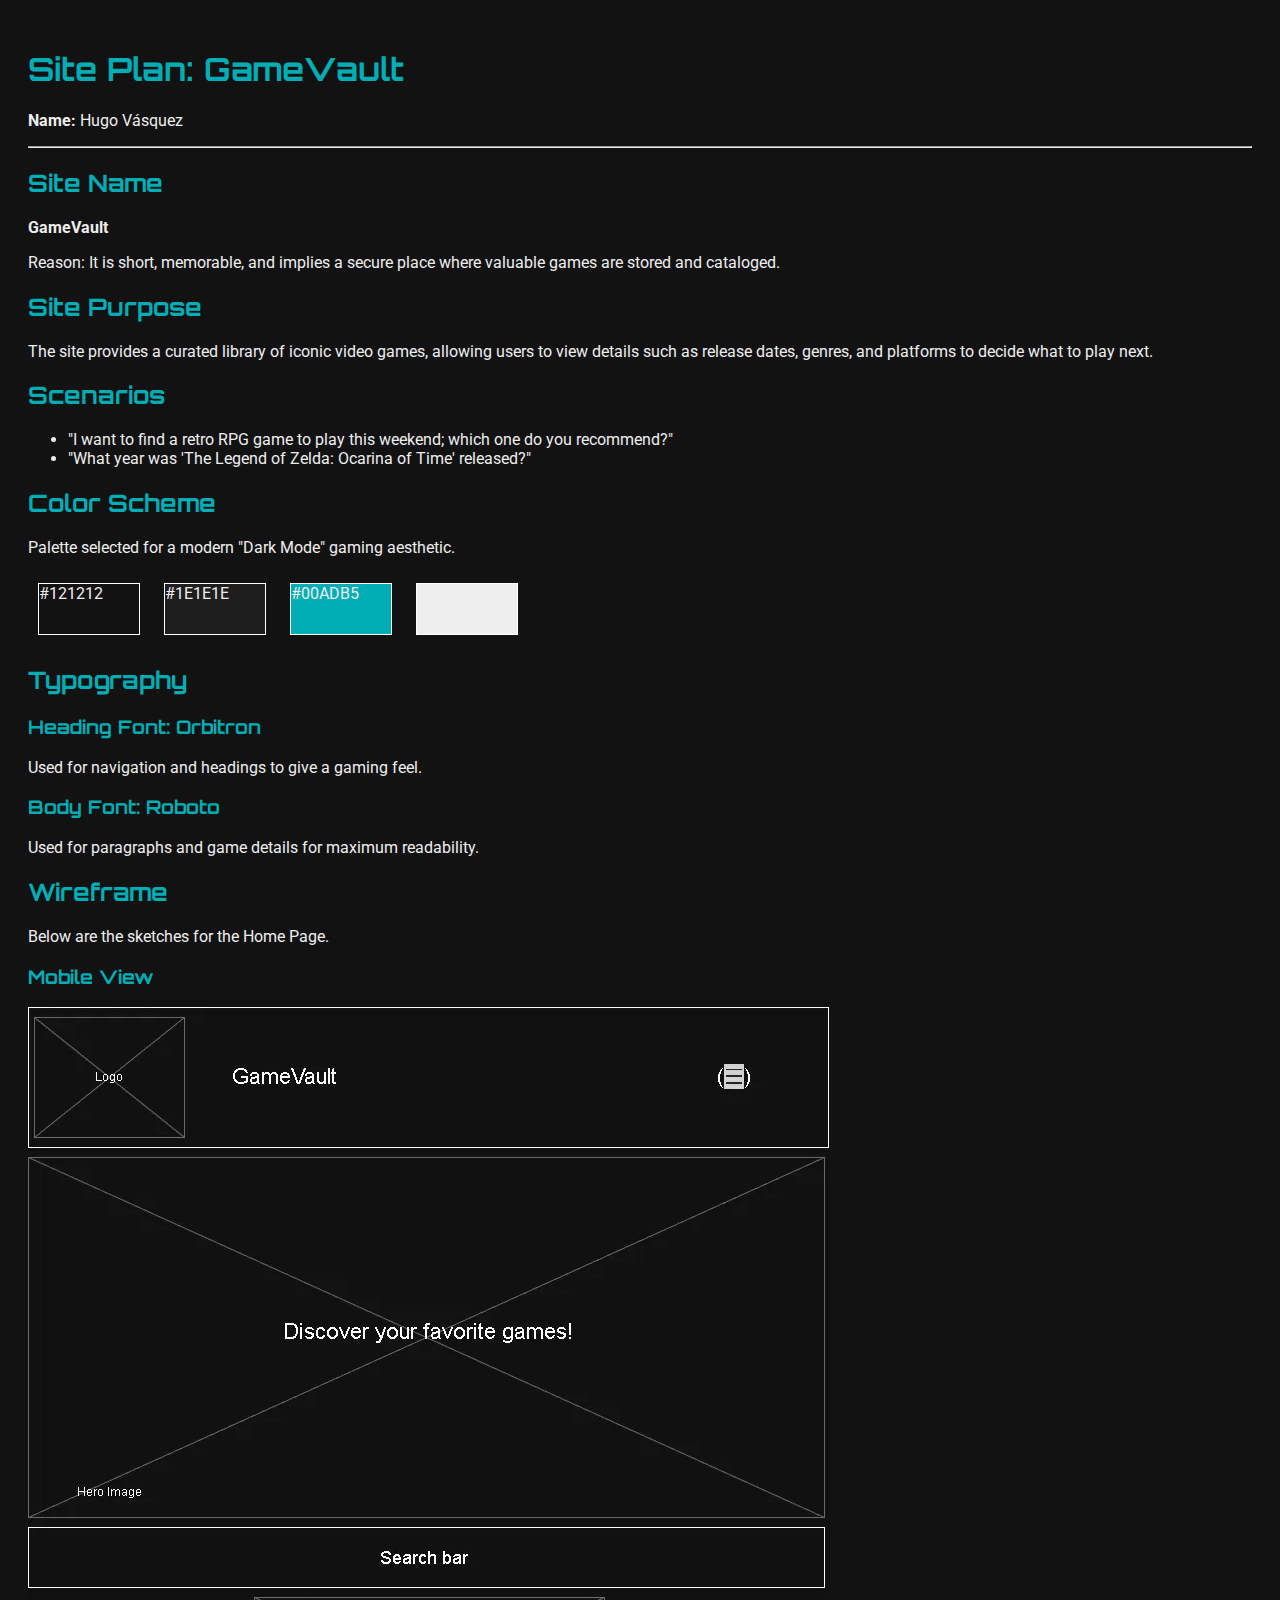
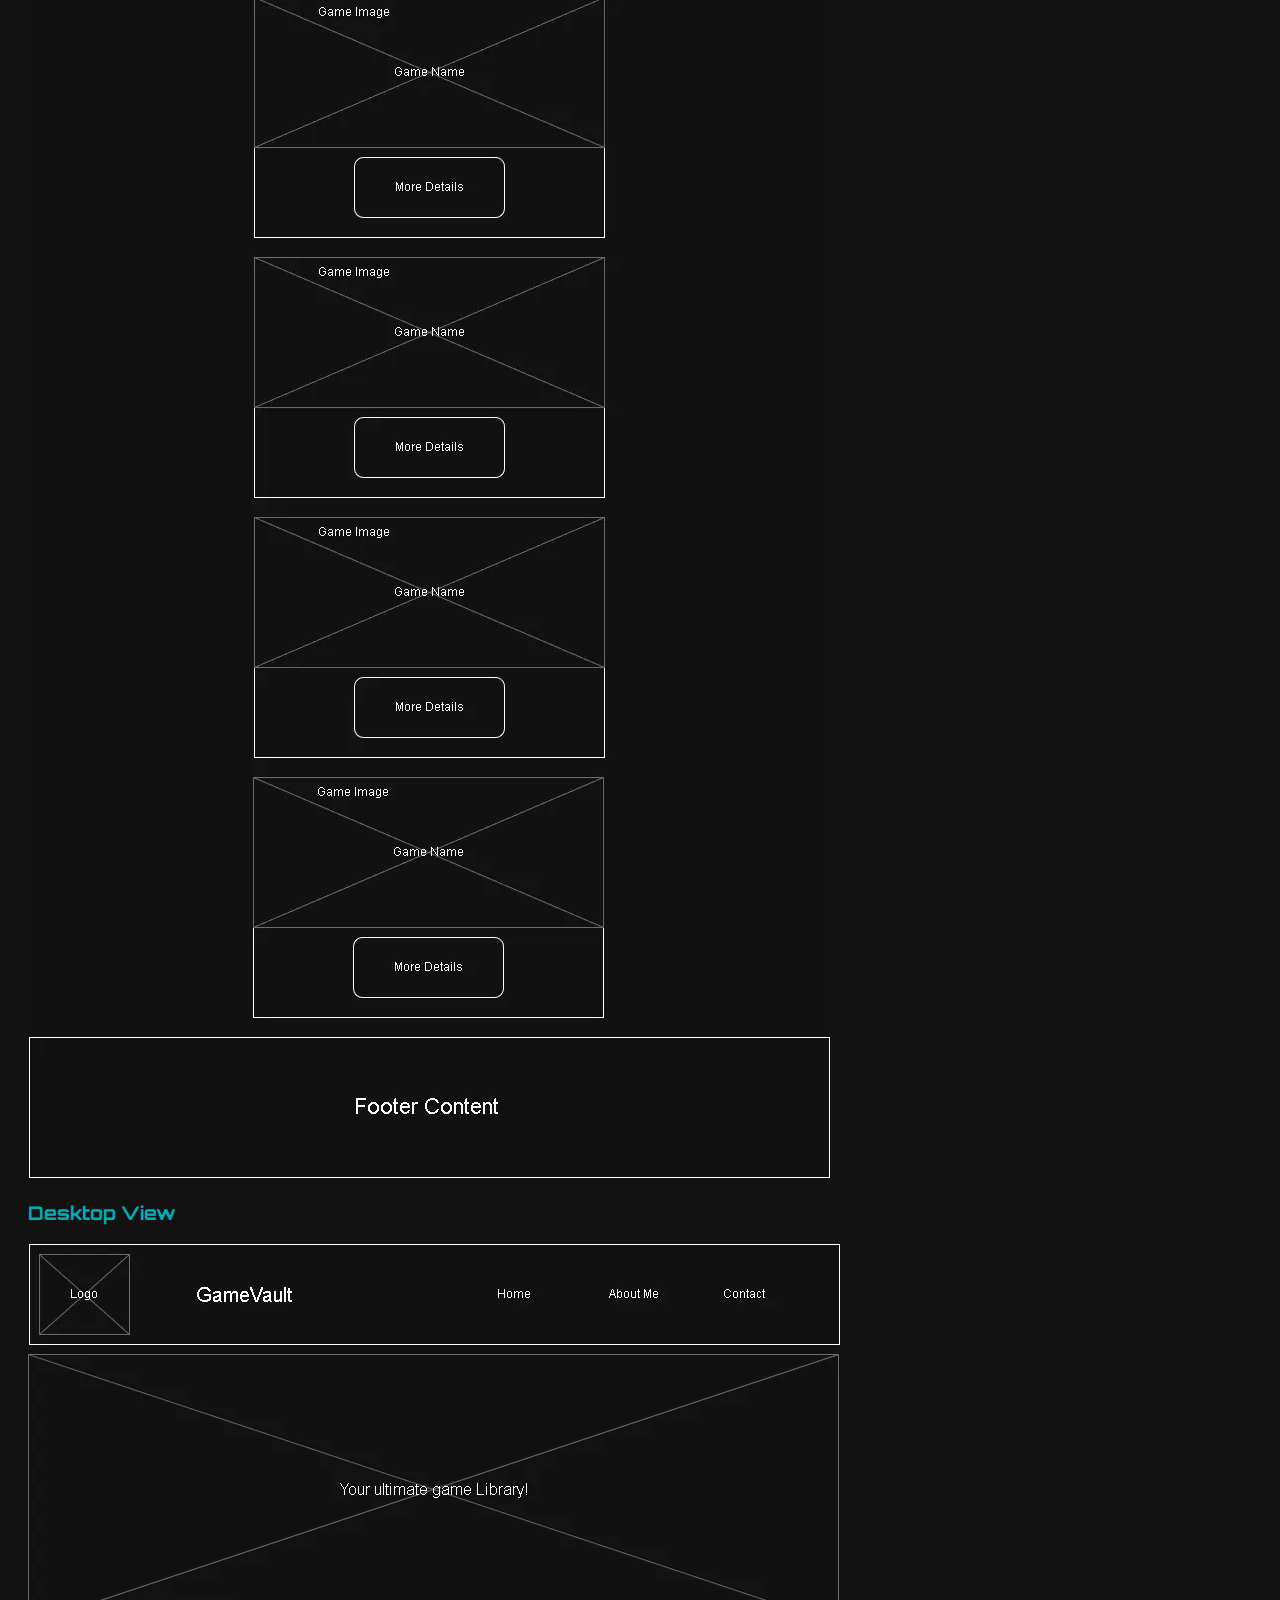
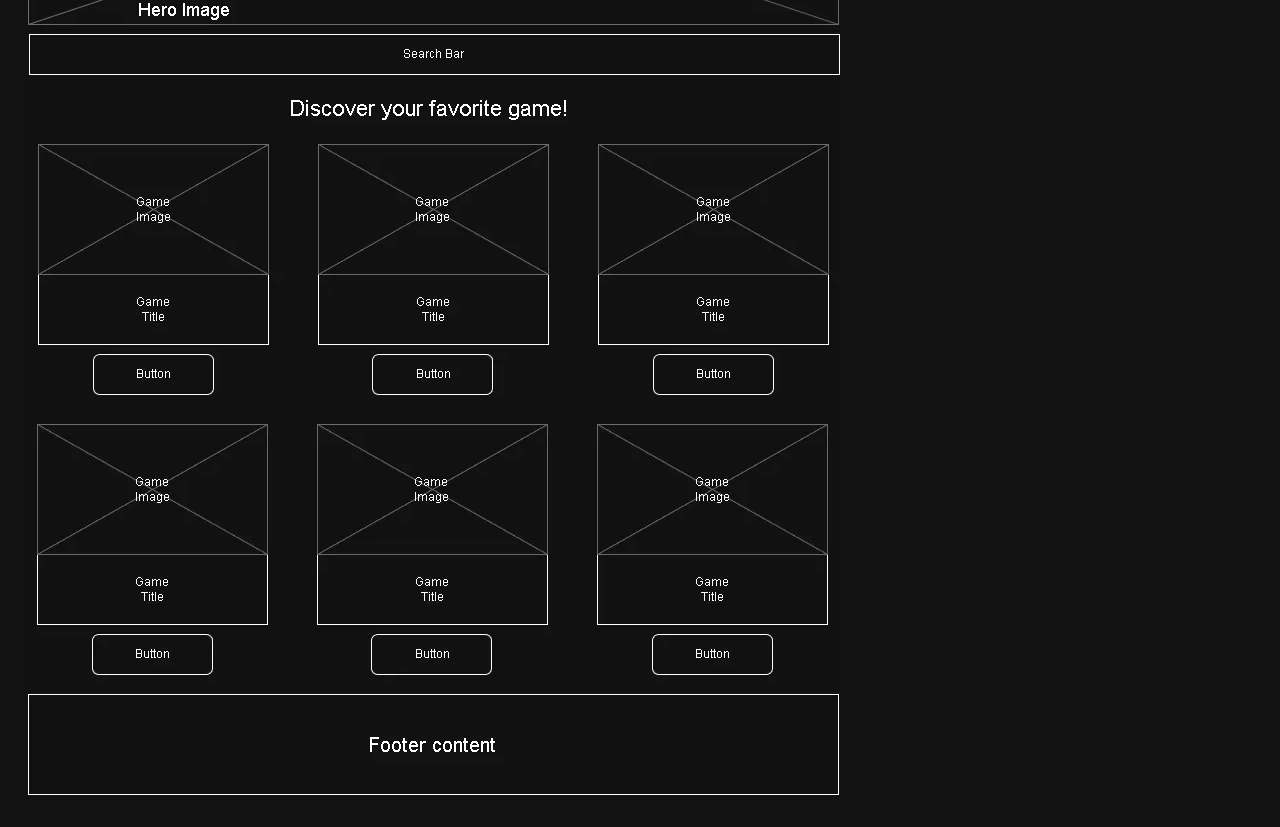
<file: final-project/site-plan.html>
<!DOCTYPE html>
<html lang="en">

<head>
    <meta charset="UTF-8">
    <meta name="viewport" content="width=device-width, initial-scale=1.0">
    <title>GameVault Site Plan</title>
    <link rel="preconnect" href="https://fonts.googleapis.com">
    <link rel="preconnect" href="https://fonts.gstatic.com" crossorigin>
    <link href="https://fonts.googleapis.com/css2?family=Orbitron:wght@400;700&family=Roboto:wght@300;400&display=swap"
        rel="stylesheet">
    <style>
        :root {
            --primary: #121212;
            --secondary: #1E1E1E;
            --accent: #00ADB5;
            --text: #EEEEEE;
        }

        body {
            font-family: 'Roboto', sans-serif;
            background-color: var(--primary);
            color: var(--text);
            padding: 20px;
        }

        h1,
        h2,
        h3 {
            font-family: 'Orbitron', sans-serif;
            color: var(--accent);
        }

        .color-sample {
            width: 100px;
            height: 50px;
            border: 1px solid white;
            margin: 10px;
            display: inline-block;
        }
    </style>
</head>

<body>
    <header>
        <h1>Site Plan: GameVault</h1>
        <p><strong>Name:</strong> Hugo Vásquez</p>
    </header>

    <hr>

    <section>
        <h2>Site Name</h2>
        <p><strong>GameVault</strong></p>
        <p>Reason: It is short, memorable, and implies a secure place where valuable games are stored and cataloged.</p>
    </section>

    <section>
        <h2>Site Purpose</h2>
        <p>The site provides a curated library of iconic video games, allowing users to view details such as release
            dates, genres, and platforms to decide what to play next.</p>
    </section>

    <section>
        <h2>Scenarios</h2>
        <ul>
            <li>"I want to find a retro RPG game to play this weekend; which one do you recommend?"</li>
            <li>"What year was 'The Legend of Zelda: Ocarina of Time' released?"</li>
        </ul>
    </section>

    <section>
        <h2>Color Scheme</h2>
        <p>Palette selected for a modern "Dark Mode" gaming aesthetic.</p>
        <div class="color-sample" style="background-color: #121212;">#121212</div>
        <div class="color-sample" style="background-color: #1E1E1E;">#1E1E1E</div>
        <div class="color-sample" style="background-color: #00ADB5;">#00ADB5</div>
        <div class="color-sample" style="background-color: #EEEEEE;">#EEEEEE</div>
    </section>

    <section>
        <h2>Typography</h2>
        <h3>Heading Font: Orbitron</h3>
        <p>Used for navigation and headings to give a gaming feel.</p>

        <h3>Body Font: Roboto</h3>
        <p>Used for paragraphs and game details for maximum readability.</p>
    </section>

    <section>
        <h2>Wireframe</h2>
        <p>Below are the sketches for the Home Page.</p>

        <h3>Mobile View</h3>
        <img src="images/site-mobile.webp" alt="Mobile Wireframe" class="wireframe-img">

        <h3>Desktop View</h3>
        <img src="images/site-desk.webp" alt="Desktop Wireframe" class="wireframe-img">
    </section>

</body>

</html>
</file>
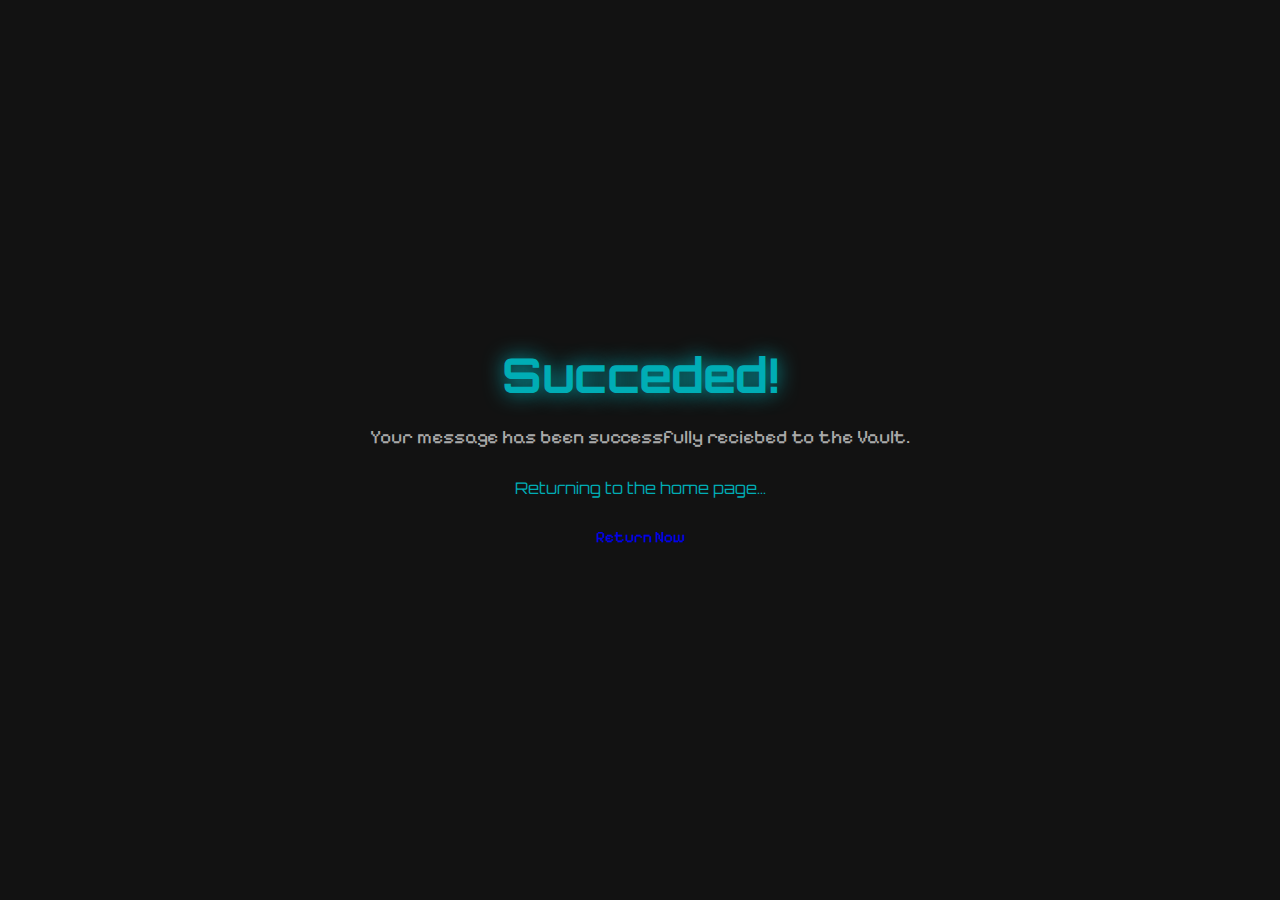
<file: final-project/thanks.html>
<!DOCTYPE html>
<html lang="en">

<head>
    <meta charset="UTF-8">
    <meta name="viewport" content="width=device-width, initial-scale=1.0">
    <title>Transmission Sent - GameVault</title>

    <meta http-equiv="refresh" content="5;url=index.html">

    <link href="https://fonts.googleapis.com/css2?family=Orbitron:wght@700&family=Pixelify+Sans&display=swap"
        rel="stylesheet">
    <link rel="stylesheet" href="styles/base.css">

    <style>
        body {
            display: flex;
            flex-direction: column;
            justify-content: center;
            align-items: center;
            height: 100vh;
            text-align: center;
            background-color: #121212;
            color: #fff;
        }

        h1 {
            font-size: 3rem;
            color: var(--accent-color);
            text-shadow: 0 0 20px var(--accent-color);
            margin-bottom: 20px;
        }

        p {
            font-size: 1.2rem;
            color: #aaa;
        }

        .countdown {
            margin-top: 30px;
            font-family: 'Orbitron', sans-serif;
            color: var(--accent-color);
        }
    </style>
</head>

<body>

    <h1>Succeded!</h1>
    <p>Your message has been successfully reciebed to the Vault.</p>

    <div class="countdown">
        Returning to the home page...
    </div>

    <br>
    <a href="index.html" class="submit-btn"
        style="text-decoration: none; padding: 10px 20px; display: inline-block;">Return Now</a>

</body>

</html>
</file>
<file: styles/small.css>
:root {
    --accent: #8B0000;
    --muted: #666;
    --max-width: 1100px;
    font-family: 'Roboto', system-ui, -apple-system, 'Segoe UI', Roboto, 'Helvetica Neue', Arial;
}

* {
    box-sizing: border-box
}

html,
body {
    height: 100%
}

h1,
h2,
h3 {
    font-family: 'Merriweather', serif;
    color: #8B0000;
}

body,
p,
a,
li {
    font-family: 'Nunito', sans-serif;
    color: #2E2E2E;
}

body {
    margin: 0;
    line-height: 1.5;
    color: #222;
    padding: 1rem
}

.container {
    max-width: var(--max-width);
    margin: 0 auto
}

header {
    display: grid;
    grid-template-columns: 24px auto 44px;
    padding: 5px 0 5px 10px;
    align-items: end;
    border-bottom: solid 1px #ddd;
    column-gap: 8px;
}

header img {
    display: block;
    width: 100%;
    height: auto;
    padding-bottom: 5px;
}

header span {
    font-size: 1.2rem;
}

.hamburguer {
    background: none;
    border: none;
    cursor: pointer;
    font-family: Verdana, Geneva, Tahoma, sans-serif;
}

.hamburguer::before {
    content: "\2630";
    font-size: 2rem;
}

.hamburguer.show::before {
    content: "\00D7";
}

.navigation {
    display: none;
}

.navigation.show {
    display: block;
}

.navigation ul {
    display: flex;
    gap: 1rem;
    justify-content: center;
    align-items: center;
    list-style-type: none;
    margin: 0;
    padding: 0;
}

.navigation a {
    display: block;
    padding: .8rem 10px;
    text-decoration: none;
    border-bottom: solid 1px #ddd;
}

.navigation li.current {
    background-color: #eee;
}

.navigation a:hover {
    background-color: #ddd;
}

h1 {
    font-size: 2rem;
    margin: .5rem 0
}

h2 {
    font-size: 1.25rem;
    margin: .5rem 0
}

.about-container h2 {
    background-color: #8B0000;
    color: white;
    padding: 0.6rem 1rem;
    margin: 0;
    font-size: 1.1rem;
    text-align: center;
}


.about-container {
    display: flex;
    justify-content: center;
    gap: 2rem;
    flex-wrap: wrap;
    margin: 2rem auto;
    max-width: 1000px;
}

.info-box {
    background-color: #d9d9d9;
    border: 1px solid #ccc;
    border-radius: 8px;
    width: 450px;
    box-shadow: 0 2px 6px rgba(0, 0, 0, 0.1);
    overflow: hidden;
}

.info-box h3 {
    background-color: #8B0000;
    color: white;
    padding: 0.6rem 1rem;
    margin: 0;
    font-size: 1.1rem;
    text-align: center;
}

.info-box p {
    padding: 1rem;
    font-family: "Nunito", sans-serif;
    line-height: 1.5;
    font-size: 0.95rem;
    line-height: 2;
    color: #333;
}

.photo-container {
    display: flex;
    justify-content: center;
    align-items: center;
    padding: 1rem;
}

.photo-container img {
    width: 90%;
    max-width: 280px;
    border-radius: 8px;
    object-fit: cover;
}

@media (max-width: 768px) {
    .about-container {
        flex-direction: column;
        align-items: center;
    }

    .info-box {
        width: 90%;
    }
}

.cards {
    display: grid;
    grid-template-columns: 1fr;
    gap: 1rem;
    margin-top: 1rem
}

.card {
    border: 1px solid #e6e6e6;
    padding: 1rem;
    border-radius: 8px
}

.card.completed {
    background: #f7efe9;
    border-color: var(--accent)
}

.controls {
    display: flex;
    gap: .5rem;
    margin: 1rem 0
}

.controls button {
    padding: .4rem .7rem;
    border-radius: 6px;
    border: 1px solid #ccc;
    background: #fff
}

footer {
    background-color: #d9d9d9;
    padding: 1rem 10px;
    text-align: center;
}

.social {
    display: flex;
    justify-content: center;
    column-gap: 8px;
}

.social a {
    display: flex;
    justify-content: center;
    align-items: center;
    width: 44px;
    height: 44px;
    border: #ccc solid 1px;
    border-radius: 22px;
}

.social img {
    width: 22px;
    height: 22px;
}

.social a:hover {
    background-color: #ddd;
}

#credits-total {
    color: #8B0000;
    font-size: 1.1rem;
    text-align: center;
    margin-top: 1rem;
}

#courses .controls button {
    background-color: #8B0000;
    color: #fff;
    border: none;
    padding: 0.6rem 1.2rem;
    margin: 0.3rem;
    border-radius: 8px;
    cursor: pointer;
    font-family: 'Nunito', sans-serif;
    font-weight: 500;
    font-size: 1.4rem;
    transition: all 0.3s ease;
}

#courses .controls button:hover {
    background-color: #FFD700;
    color: #2E2E2E;
    transform: scale(1.05);
}

#courses .controls button:active {
    transform: scale(0.95);
}

#courses .controls {
    display: flex;
    justify-content: center;
    flex-wrap: wrap;
    gap: 1.5rem;
    margin-bottom: 1rem;
}

h2 {
    background-color: #d9d9d9;
    padding: 1rem 10px;
    text-align: center;
}

.button {
    display: block;
}


@media (prefers-reduced-motion:reduce) {
    * {
        transition: none !important
    }
}
</file>
<file: styles/large.css>
@media (min-width:720px) {
    .primary-nav {
        display: block
    }

    .nav-toggle {
        display: none
    }

    .primary-nav ul {
        display: flex;
        gap: 1rem
    }

    .primary-nav a {
        padding: .5rem 0
    }

    .cards {
        grid-template-columns: repeat(2, 1fr)
    }
}


@media (min-width:1000px) {
    .cards {
        grid-template-columns: repeat(3, 1fr)
    }

    .header-inner {
        align-items: center
    }

    .footer-grid {
        grid-template-columns: 1fr auto 1fr;
        align-items: center
    }
}


.primary-nav a:hover,
.primary-nav a:focus {
    outline: 3px solid rgba(0, 0, 0, .06);
    transform: translateY(-2px)
}


.primary-nav a {
    transition: transform .12s ease, box-shadow .12s ease
}
</file>
<file: chamber/styles/small.css>
:root {
    --accent: #8B0000;
    --muted: #666;
    --max-width: 1100px;
    font-family: 'Roboto', system-ui, -apple-system, 'Segoe UI', Roboto, 'Helvetica Neue', Arial;
}

* {
    box-sizing: border-box
}

html,
body {
    height: 100%
}

h1,
h2,
h3 {
    font-family: 'Merriweather', serif;
    color: #8B0000;
}

body,
p,
a,
li {
    font-family: 'Nunito', sans-serif;
    color: #2E2E2E;
}

body {
    margin: 0;
    line-height: 1.5;
    color: #222;
    padding: 1rem
}

.container {
    max-width: var(--max-width);
    margin: 0 auto
}

header {
    display: grid;
    grid-template-columns: 24px auto 44px;
    padding: 5px 0 5px 10px;
    align-items: end;
    border-bottom: solid 1px #ddd;
    column-gap: 8px;
}

header img {
    display: block;
    width: 100%;
    height: auto;
    padding-bottom: 5px;
}

header span {
    font-size: 1.2rem;
}

.hamburguer {
    background: none;
    border: none;
    cursor: pointer;
    font-family: Verdana, Geneva, Tahoma, sans-serif;
}

.hamburguer::before {
    content: "\2630";
    font-size: 2rem;
}

.hamburguer.show::before {
    content: "\00D7";
}

.navigation {
    display: none;
}

.navigation.show {
    display: block;
}

.navigation ul {
    display: flex;
    gap: 1rem;
    justify-content: center;
    align-items: center;
    list-style-type: none;
    margin: 0;
    padding: 0;
}

.navigation a {
    display: block;
    padding: .8rem 10px;
    text-decoration: none;
    border-bottom: solid 1px #ddd;
}

.navigation li.current {
    background-color: #eee;
}

.navigation a:hover {
    background-color: #ddd;
}

h1 {
    font-size: 2rem;
    margin: .5rem 0
}

h2 {
    font-size: 1.25rem;
    margin: .5rem 0
}

.about-container h2 {
    background-color: #8B0000;
    color: white;
    padding: 0.6rem 1rem;
    margin: 0;
    font-size: 1.1rem;
    text-align: center;
}


.about-container {
    display: flex;
    justify-content: center;
    gap: 2rem;
    flex-wrap: wrap;
    margin: 2rem auto;
    max-width: 1000px;
}

.info-box {
    background-color: #d9d9d9;
    border: 1px solid #ccc;
    border-radius: 8px;
    width: 450px;
    box-shadow: 0 2px 6px rgba(0, 0, 0, 0.1);
    overflow: hidden;
}

.info-box h3 {
    background-color: #8B0000;
    color: white;
    padding: 0.6rem 1rem;
    margin: 0;
    font-size: 1.1rem;
    text-align: center;
}

.info-box p {
    padding: 1rem;
    font-family: "Nunito", sans-serif;
    line-height: 1.5;
    font-size: 0.95rem;
    line-height: 2;
    color: #333;
}

.photo-container {
    display: flex;
    justify-content: center;
    align-items: center;
    padding: 1rem;
}

.photo-container img {
    width: 90%;
    max-width: 280px;
    border-radius: 8px;
    object-fit: cover;
}

@media (max-width: 768px) {
    .about-container {
        flex-direction: column;
        align-items: center;
    }

    .info-box {
        width: 90%;
    }
}

.cards {
    display: grid;
    grid-template-columns: 1fr;
    gap: 1rem;
    margin-top: 1rem
}

.card {
    border: 1px solid #e6e6e6;
    padding: 1rem;
    border-radius: 8px
}

.card.completed {
    background: #f7efe9;
    border-color: var(--accent)
}

.controls {
    display: flex;
    gap: .5rem;
    margin: 1rem 0
}

.controls button {
    padding: .4rem .7rem;
    border-radius: 6px;
    border: 1px solid #ccc;
    background: #fff
}

footer {
    background-color: #d9d9d9;
    padding: 1rem 10px;
    text-align: center;
}

.social {
    display: flex;
    justify-content: center;
    column-gap: 8px;
}

.social a {
    display: flex;
    justify-content: center;
    align-items: center;
    width: 44px;
    height: 44px;
    border: #ccc solid 1px;
    border-radius: 22px;
}

.social img {
    width: 22px;
    height: 22px;
}

.social a:hover {
    background-color: #ddd;
}

#credits-total {
    color: #8B0000;
    font-size: 1.1rem;
    text-align: center;
    margin-top: 1rem;
}

#courses .controls button {
    background-color: #8B0000;
    color: #fff;
    border: none;
    padding: 0.6rem 1.2rem;
    margin: 0.3rem;
    border-radius: 8px;
    cursor: pointer;
    font-family: 'Nunito', sans-serif;
    font-weight: 500;
    font-size: 1.4rem;
    transition: all 0.3s ease;
}

#courses .controls button:hover {
    background-color: #FFD700;
    color: #2E2E2E;
    transform: scale(1.05);
}

#courses .controls button:active {
    transform: scale(0.95);
}

#courses .controls {
    display: flex;
    justify-content: center;
    flex-wrap: wrap;
    gap: 1.5rem;
    margin-bottom: 1rem;
}

h2 {
    background-color: #d9d9d9;
    padding: 1rem 10px;
    text-align: center;
}

.button {
    display: block;
}


@media (prefers-reduced-motion:reduce) {
    * {
        transition: none !important
    }
}
</file>
<file: chamber/styles/large.css>
@media (min-width:1000px) {
    .cards {
        grid-template-columns: repeat(3, 1fr)
    }

    .header-inner {
        align-items: center
    }

    .footer-grid {
        grid-template-columns: 1fr auto 1fr;
        align-items: center
    }
}

.primary-nav a {
    transition: transform .12s ease, box-shadow .12s ease
}

@media only screen and (min-width: 38rem) {

    header, main {
        max-width: 900px;
        margin: 0 auto;
    }

    header {
        grid-template-columns: 24px auto;
    }

    .hamburguer {
        display: none;
    }

    .navigation {
        display: block;
        border-bottom: solid 1px #eee;
    }

    .navigation ul {
        display: flex;
    }

    .navigation a {
        border: none;
    }
}
</file>
<file: chamber/styles/directory-small.css>
:root {
    --accent: #8B0000;
    --muted: #666;
    --max-width: 1100px;
    font-family: 'Roboto', system-ui, -apple-system, 'Segoe UI', Roboto, 'Helvetica Neue', Arial;
}

* {
    box-sizing: border-box
}

html,
body {
    height: 100%
}

h1,
h2,
h3 {
    font-family: 'Merriweather', serif;
    color: #8B0000;
}

body,
p,
a,
li {
    font-family: 'Nunito', sans-serif;
    color: #2E2E2E;
}

body {
    margin: 0;
    line-height: 1.5;
    color: #222;
    padding: 1rem
}

.container {
    max-width: var(--max-width);
    margin: 0 auto
}

header {
    display: grid;
    grid-template-columns: 24px auto 44px;
    padding: 5px 0 5px 10px;
    align-items: end;
    border-bottom: solid 1px #ddd;
    column-gap: 8px;
}

header img {
    display: block;
    width: 100%;
    height: auto;
    padding-bottom: 5px;
}

header span {
    font-size: 1.2rem;
}

.hamburguer {
    background: none;
    border: none;
    cursor: pointer;
    font-family: Verdana, Geneva, Tahoma, sans-serif;
}

.hamburguer::before {
    content: "\2630";
    font-size: 2rem;
}

.hamburguer.show::before {
    content: "\00D7";
}

.navigation {
    display: none;
}

.navigation.show {
    display: block;
}

.navigation ul {
    display: flex;
    gap: 1rem;
    justify-content: center;
    align-items: center;
    list-style-type: none;
    margin: 0;
    padding: 0;
}

.navigation a {
    display: block;
    padding: .8rem 10px;
    text-decoration: none;
    border-bottom: solid 1px #ddd;
}

.navigation li.current {
    background-color: #eee;
}

.navigation a:hover {
    background-color: #ddd;
}

footer {
    background-color: #d9d9d9;
    padding: 1rem 10px;
    text-align: center;
}

.social {
    display: flex;
    justify-content: center;
    column-gap: 8px;
}

.social a {
    display: flex;
    justify-content: center;
    align-items: center;
    width: 44px;
    height: 44px;
    border: #ccc solid 1px;
    border-radius: 22px;
}

.social img {
    width: 22px;
    height: 22px;
}

.social a:hover {
    background-color: #ddd;
}
</file>
<file: chamber/styles/directory-large.css>
@media (min-width:1000px) {
    .cards {
        grid-template-columns: repeat(3, 1fr)
    }

    .header-inner {
        align-items: center
    }

    .footer-grid {
        grid-template-columns: 1fr auto 1fr;
        align-items: center
    }
}

.primary-nav a {
    transition: transform .12s ease, box-shadow .12s ease
}

@media only screen and (min-width: 38rem) {

    header,
    main {
        max-width: 900px;
        margin: 0 auto;
    }

    header {
        grid-template-columns: 24px auto;
    }

    .hamburguer {
        display: none;
    }

    .navigation {
        display: block;
        border-bottom: solid 1px #eee;
    }

    .navigation ul {
        display: flex;
    }

    .navigation a {
        border: none;
    }
}
</file>
<file: chamber/styles/join.css>
:root {
    --primary-color: #800000;
    --secondary-color: #eee;
    --text-dark: #333;
    --border-color: #ccc;
}

.join-container {
    padding: 1rem;
    max-width: 1200px;
    margin: 0 auto;
    display: grid;
    gap: 2rem;
}

.form-section {
    background-color: #fff;
    padding: 2rem;
    border-radius: 8px;
    box-shadow: 0 0 10px rgba(0, 0, 0, 0.1);
}

.form-section h1 {
    color: var(--primary-color);
    margin-bottom: 1.5rem;
    border-bottom: 1px solid var(--border-color);
    padding-bottom: 0.5rem;
}

form label {
    display: block;
    margin-bottom: 1.5rem;
    color: var(--text-dark);
    font-weight: 600;
    font-family: 'Nunito', sans-serif;
}

form input[type="text"],
form input[type="email"],
form input[type="tel"],
form select,
form textarea {
    display: block;
    width: 100%;
    padding: 0.75rem;
    margin-top: 0.5rem;
    border: 1px solid #999;
    border-radius: 6px;
    font-size: 1rem;
    background-color: #f9f9f9;
}

form input:focus,
form select:focus,
form textarea:focus {
    outline: none;
    border-color: var(--primary-color);
    background-color: #fff;
    box-shadow: 0 0 5px rgba(128, 0, 0, 0.2);
}

form textarea {
    min-height: 100px;
}

.submit-btn {
    background-color: var(--primary-color);
    color: white;
    padding: 1rem 2rem;
    border: none;
    border-radius: 6px;
    font-size: 1.2rem;
    cursor: pointer;
    width: 100%;
    transition: background-color 0.3s;
    margin-top: 1rem;
}

.submit-btn:hover {
    background-color: #5a0000;
}

.membership-cards {
    display: flex;
    flex-direction: column;
    gap: 1rem;
}

.membership-cards h2 {
    color: var(--text-dark);
    text-align: center;
}

.card {
    background: white;
    border: 1px solid var(--border-color);
    border-left: 5px solid var(--primary-color);
    padding: 1.5rem;
    border-radius: 6px;
    box-shadow: 0 2px 5px rgba(0, 0, 0, 0.1);
    text-align: center;
    opacity: 0;
    animation: slideIn 0.8s ease-out forwards;
}

.card h3 {
    margin-top: 0;
    color: var(--primary-color);
}

.card button {
    background-color: #333;
    color: white;
    border: none;
    padding: 0.5rem 1rem;
    border-radius: 4px;
    cursor: pointer;
    margin-top: 1rem;
}

.card button:hover {
    background-color: #555;
}

@keyframes slideIn {
    from {
        opacity: 0;
        transform: translateY(20px);
    }

    to {
        opacity: 1;
        transform: translateY(0);
    }
}

.card:nth-child(1) {
    animation-delay: 0.2s;
}

.card:nth-child(2) {
    animation-delay: 0.4s;
}

.card:nth-child(3) {
    animation-delay: 0.6s;
}

.card:nth-child(4) {
    animation-delay: 0.8s;
}

dialog {
    border: none;
    border-radius: 8px;
    padding: 2rem;
    max-width: 500px;
    box-shadow: 0 0 20px rgba(0, 0, 0, 0.5);
}

dialog::backdrop {
    background-color: rgba(0, 0, 0, 0.7);
}

.dialog-content {
    position: relative;
}

.close-modal {
    position: absolute;
    top: -10px;
    right: -10px;
    background: none;
    border: none;
    font-size: 1.5rem;
    cursor: pointer;
}

@media (min-width: 900px) {
    .join-container {
        grid-template-columns: 2fr 1fr;
        align-items: start;
    }

    .form-section {
        margin-bottom: 0;
    }
}
</file>
<file: final-project/styles/base.css>
:root {
    --primary-color: #121212;
    --secondary-color: #1E1E1E;
    --accent-color: #00ADB5;
    --text-color: #EEEEEE;

    --font-heading: 'Orbitron', sans-serif;
    --font-body: 'Pixelify Sans', sans-serif;
}

* {
    box-sizing: border-box;
    margin: 0;
    padding: 0;
}

body {
    background-color: var(--primary-color);
    color: var(--text-color);
    font-family: var(--font-body);
}

h1,
h2,
h3 {
    font-family: var(--font-heading);
    color: var(--accent-color);
}

header {
    background-color: var(--secondary-color);
    padding: 1rem;
    display: flex;
    justify-content: space-between;
    align-items: center;
    border-bottom: 2px solid var(--accent-color);
}

.logo-text {
    font-family: var(--font-heading);
    font-size: 1.5rem;
    color: var(--accent-color);
    font-weight: 700;
}

#menu {
    font-size: 2rem;
    text-decoration: none;
    color: var(--text-color);
}

nav {
    display: none;
    position: absolute;
    top: 70px;
    left: 0;
    width: 100%;
    background-color: var(--secondary-color);
}

nav.open {
    display: block;
}

nav ul {
    list-style: none;
}

nav ul li a {
    display: block;
    padding: 1rem;
    text-decoration: none;
    color: var(--text-color);
    border-top: 1px solid #333;
    text-align: center;
}

nav ul li a:hover {
    background-color: var(--accent-color);
    color: var(--primary-color);
}

#hero {
    position: relative;
    text-align: center;
    color: white;
    margin-bottom: 1rem;
}

#hero::before {
    content: "";
    display: block;
    height: 200px;

    background-color: var(--primary-color);

    background-image:
        linear-gradient(rgba(0, 173, 181, 0.1) 1px, transparent 1px),
        linear-gradient(90deg, rgba(0, 173, 181, 0.1) 1px, transparent 1px);

    background-size: 30px 30px;

    box-shadow: inset 0 0 100px rgba(0, 0, 0, 0.9);
}

.hero-content {
    position: absolute;
    top: 50%;
    left: 50%;
    transform: translate(-50%, -50%);
    width: 90%;
}

.cta-button {
    display: inline-block;
    margin-top: 20px;
    padding: 12px 30px;
    background-color: var(--accent-color);
    color: var(--primary-color);
    text-decoration: none;
    font-weight: bold;
    border-radius: 50px;
    font-family: var(--font-heading);
    transition: background-color 0.3s;
}

.cta-button:hover {
    background-color: white;
    color: var(--primary-color);
}

#search-section {
    padding: 1rem;
    background-color: var(--secondary-color);
    display: flex;
    justify-content: center;
}

#search-bar {
    width: 100%;
    max-width: 400px;
    padding: 10px;
    border-radius: 5px;
    border: none;
    font-family: var(--font-body);
}

.grid-container {
    display: grid;
    grid-template-columns: 1fr;
    gap: 20px;
    padding: 20px;
}

.card {
    background-color: var(--secondary-color);
    border: 1px solid #333;
    border-radius: 8px;
    overflow: hidden;
    text-align: center;
    box-shadow: 0 4px 8px rgba(0, 0, 0, 0.3);
    transition: transform 0.3s ease, box-shadow 0.3s ease;

}

.card:hover {
    transform: translateY(-10px);
    box-shadow: 0 10px 20px rgba(0, 173, 181, 0.3);
    border-color: var(--accent-color);
}

.card img {
    width: 100%;
    height: 200px;
    object-fit: cover;
}

.card h3 {
    margin: 10px 0;
    font-size: 1.2rem;
}

.card button {
    background-color: var(--accent-color);
    color: var(--primary-color);
    border: none;
    padding: 10px 20px;
    margin-bottom: 15px;
    border-radius: 5px;
    cursor: pointer;
    font-weight: bold;
    font-family: var(--font-heading);
}

.card button:hover {
    background-color: white;
}

footer {
    background-color: var(--secondary-color);
    text-align: center;
    padding: 1rem;
    margin-top: 2rem;
    font-size: 0.9rem;
}

footer a {
    color: var(--accent-color);
}

dialog {
    margin: auto;
    padding: 0;
    border: 2px solid var(--accent-color);
    border-radius: 12px;
    background-color: var(--secondary-color);
    color: var(--text-color);
    max-width: 600px;
    width: 90%;

    box-shadow: 0 0 50px rgba(0, 0, 0, 0.9);
}

dialog::backdrop {
    background-color: rgba(0, 0, 0, 0.85);
    backdrop-filter: blur(5px);
}

dialog[open] {
    animation: popIn 0.4s cubic-bezier(0.175, 0.885, 0.32, 1.275) forwards;
}

@keyframes popIn {
    0% {
        opacity: 0;
        transform: scale(0.8) translateY(20px);
    }

    100% {
        opacity: 1;
        transform: scale(1) translateY(0);
    }
}

.modal-content {
    padding: 2rem;
    position: relative;
    max-height: 80vh;
    overflow-y: auto;
    font-family: var(--font-body);
    line-height: 1.6;
    text-align: left;
}

.modal-content h2 {
    font-family: var(--font-heading);
    text-align: center;
    color: var(--accent-color);
    font-size: 2rem;
    margin-bottom: 1rem;
    border-bottom: 1px solid #333;
    padding-bottom: 10px;
}

.modal-content img {
    width: 100%;
    height: auto;
    max-height: 300px;
    object-fit: cover;
    border-radius: 8px;
    margin-bottom: 1.5rem;
    box-shadow: 0 5px 15px rgba(0, 0, 0, 0.5);
}

#modal-desc {
    margin-bottom: 1.5rem;
    font-size: 1.1rem;
    color: #ddd;
    white-space: pre-line;
    line-height: 2.5rem;
}

#modal-info,
#modal-platform {
    font-size: 0.95rem;
    background-color: rgba(255, 255, 255, 0.05);
    padding: 10px;
    border-radius: 5px;
    margin-top: 5px;
    border-left: 3px solid var(--accent-color);
}

#close-modal {
    position: absolute;
    top: 15px;
    right: 20px;
    background: none;
    border: none;
    font-size: 2rem;
    cursor: pointer;
    color: var(--text-color);
    transition: transform 0.2s, color 0.2s;
    line-height: 1;
    z-index: 10;
}

#close-modal:hover {
    color: #ff4444;
    transform: scale(1.2) rotate(90deg);
}

.rating-container {
    margin: 10px 0;
    font-size: 1.2rem;
    letter-spacing: 2px;
}

.rating-container {
    margin: 10px 0;
    font-size: 1.5rem;
}

.stars-outer {
    display: inline-block;
    position: relative;
    font-family: sans-serif;
    color: #444;
}

.stars-outer::before {
    content: "★★★★★";
}

.stars-inner {
    position: absolute;
    top: 0;
    left: 0;
    white-space: nowrap;
    overflow: hidden;
    width: 0;
    color: #FFD700;
}

.stars-inner::before {
    content: "★★★★★";
    text-shadow: 0 0 5px rgba(255, 215, 0, 0.5);
}
</file>
<file: final-project/styles/large.css>
@media (min-width: 768px) {
    #menu {
        display: none;
    }

    nav {
        display: block;
        position: static;
        width: auto;
        background-color: transparent;
        box-shadow: none;
    }

    nav ul {
        display: flex;
        justify-content: flex-end;
        border: none;
    }

    nav ul li a {
        border: none;
        padding: 0.5rem 1.5rem;
        font-size: 1.1rem;
        position: relative;
    }

    nav ul li a::after {
        content: '';
        position: absolute;
        width: 0;
        height: 2px;
        bottom: 0;
        left: 0;
        background-color: var(--accent-color);
        transition: width 0.3s;
    }

    nav ul li a:hover::after {
        width: 100%;
    }

    #hero::before {
        height: 400px;
    }

    .grid-container {
        grid-template-columns: repeat(3, 1fr);
        max-width: 1200px;
        margin: 0 auto;
        gap: 30px;
    }

    #search-bar {
        width: 50%;
    }
}

@media (min-width: 768px) {
    #menu {
        display: none;
    }

    nav {
        display: block;
        position: static;
        width: auto;
        background: transparent;
    }

    nav ul {
        display: flex;
        justify-content: flex-end;
    }

    nav ul li a {
        border: none;
        padding: 0.5rem 1.5rem;
    }

    .grid-container {
        grid-template-columns: repeat(3, 1fr);
        max-width: 1200px;
        margin: 0 auto;
    }
}
</file>
<file: final-project/styles/contact.css>
.contact-wrapper {
    max-width: 600px;
    margin: 2rem auto;
    padding: 0 20px;
    text-align: center;
}

.subtitle {
    color: #aaa;
    margin-bottom: 2rem;
    font-size: 1.1rem;
}

.form-container {
    background-color: var(--secondary-color);
    border: 2px solid var(--accent-color);
    border-radius: 15px;
    padding: 2rem;
    box-shadow: 0 0 30px rgba(0, 173, 181, 0.15);
    position: relative;
    overflow: hidden;
}

.form-container::before {
    content: "";
    position: absolute;
    top: 0;
    left: 0;
    width: 100%;
    height: 3px;
    background: rgba(0, 173, 181, 0.3);
    animation: scan 4s linear infinite;
    pointer-events: none;
}

.vault-form {
    display: flex;
    flex-direction: column;
    text-align: left;
}

.vault-form label {
    margin-bottom: 0.5rem;
    color: var(--accent-color);
    font-family: var(--font-heading);
    font-size: 0.9rem;
    letter-spacing: 1px;
    text-transform: uppercase;
}

.vault-form input,
.vault-form select,
.vault-form textarea {
    background-color: rgba(0, 0, 0, 0.3);
    border: 1px solid #444;
    border-radius: 5px;
    padding: 12px;
    margin-bottom: 1.5rem;
    color: #fff;
    font-family: var(--font-body);
    font-size: 1rem;
    outline: none;
    transition: all 0.3s ease;
}

.vault-form input:focus,
.vault-form select:focus,
.vault-form textarea:focus {
    border-color: var(--accent-color);
    box-shadow: 0 0 10px rgba(0, 173, 181, 0.4);
    background-color: rgba(0, 0, 0, 0.6);
}

.submit-btn {
    background-color: var(--accent-color) !important;
    color: var(--primary-color) !important;
    font-weight: bold;
    cursor: pointer;
    text-transform: uppercase;
    font-family: var(--font-heading);
    border: none;
    margin-top: 10px;
}

.submit-btn:hover {
    background-color: #fff !important;
    transform: scale(1.02);
    box-shadow: 0 0 15px rgba(255, 255, 255, 0.5);
}
</file>
